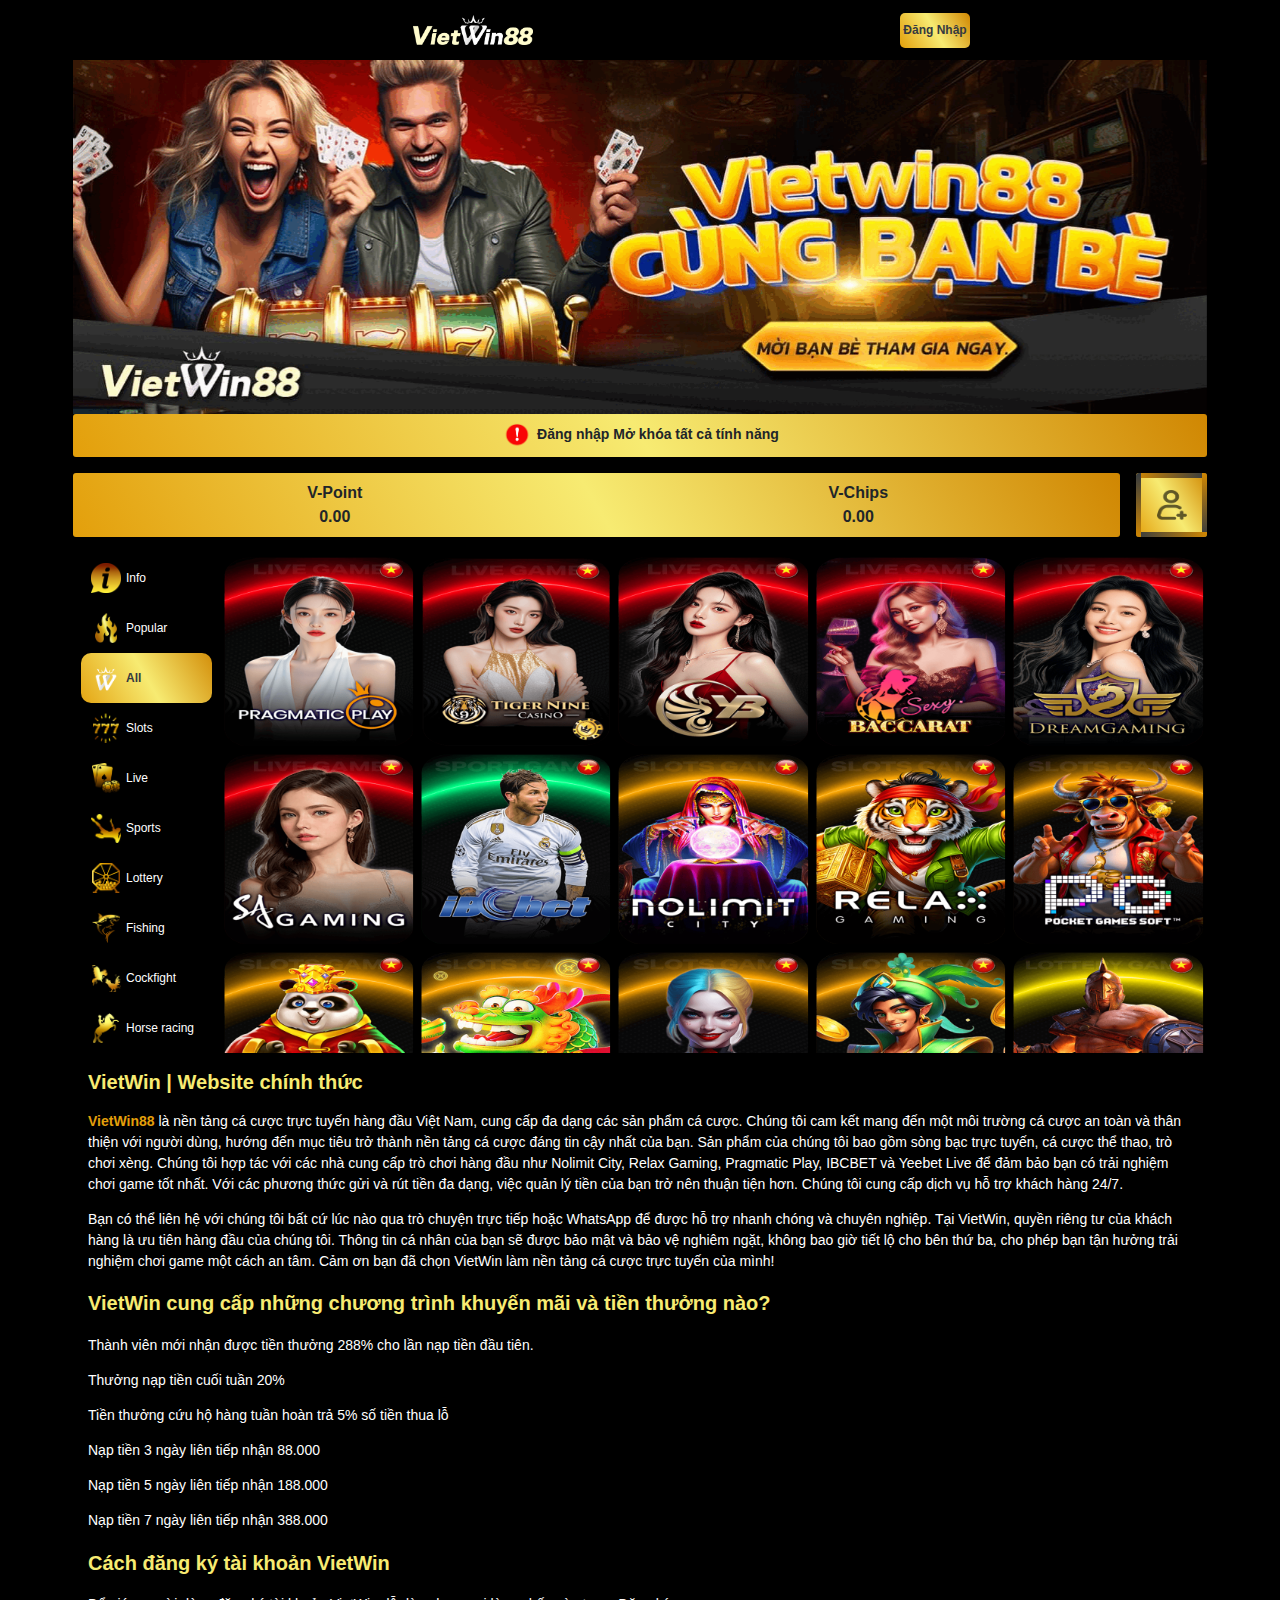
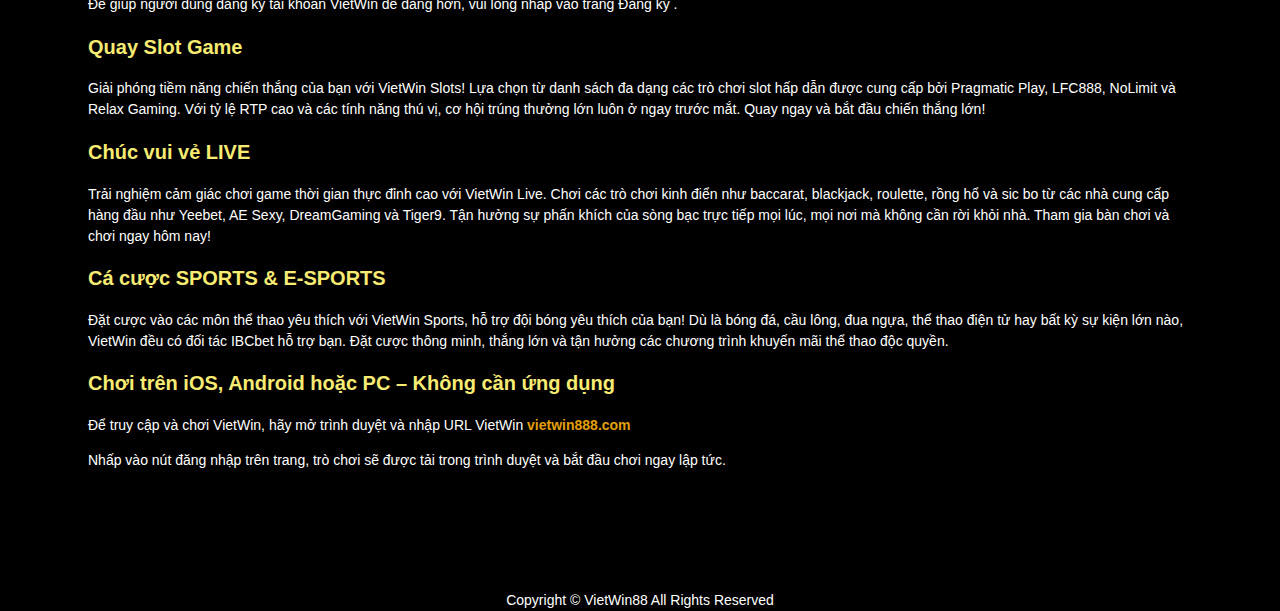
<file: index.html>
<!DOCTYPE html>
<html lang="vi">
   <head>
      <meta charset="utf-8">
      <meta name="viewport" content="width=device-width, initial-scale=1">
      <meta name="author" content="VietWin88">
      <meta name="title" content="VietWin88 | Trang cá cược trực tuyến uy tín | Thể thao & Casino">
      <title>VietWin88 | Trang cá cược trực tuyến uy tín | Thể thao & Casino</title>
      <meta name="description" content="VietWin88 cung cấp trải nghiệm cá cược thể thao, casino trực tuyến và slot game hấp dẫn. Giao diện mượt mà, bảo mật an toàn, khuyến mãi lớn mỗi ngày.">
      <meta name="keywords" content="vietwin88, vietwin, vietwin88 official, vietwin88 login, vietwin88 register, vietwin88 signup, vietwin88 vietnam, vietwin88 chính thức, đăng nhập vietwin88, đăng ký vietwin88">
      <meta name="robots" content="index, follow">
      <link rel="apple-touch-icon" sizes="180x180" href="./apple-touch-icon.png">
      <link rel="icon" type="image/png" sizes="32x32" href="./favicon-32x32.png">
      <link rel="icon" type="image/png" sizes="16x16" href="./favicon-16x16.png">
      <link rel="icon" type="image/x-icon" href="./favicon.ico">
      <link rel="manifest" href="./site.webmanifest">
      <link href="./main.min.css" rel="stylesheet">
      <meta name="google-site-verification" content="GvyrapAigZl_G4heGGObHgp10-gSgksdwH3L1ckEVG8" />
      <script type="application/ld+json">
         {
           "@context": "https://schema.org",
           "@type": "WebSite",
           "name": "VietWin88",
           "description": "VietWin88 cung cấp trải nghiệm cá cược thể thao, casino trực tuyến và slot game hấp dẫn. Giao diện mượt mà, bảo mật an toàn, khuyến mãi lớn mỗi ngày.",
           "alternateName": "VietWin88",
           "url": "https://vietwin888.com/"
         }          
      </script>
   </head>
   <body>
      <div data-v-7a945193409="" id="app">
         <div data-v-7a945193409="" id="a6685618956" class="a695261691 a69531983">
            <div data-v-7a2359685="">
               <div data-v-7a36941561="" data-v-7a2359685="" class="bg">
               </div>
               <div data-v-7a2359685="" class="container p-0 overflow-x-hidden">
                  <div data-v-7a7156162="" data-v-7a2359685="" class="navbar-height lobby">
                     <div data-v-7a7156162="" class="navbar-container fixed-top w-100 navbar-height">
                        <div data-v-7a7156162="" class="container h-100">
                           <div data-v-7a7156162="" class="row align-items-center h-100 no-gutters">
                              <div data-v-7a7156162="" class="col text-center">
                                 <a href="https://vietwin888.com/"><img src="./vietwin88.png" class="logo-img" alt="VietWin88" width="120" height="50"></a>
                              </div>
                              <div data-v-7a7156162="" class="col">
                                 <div data-v-7a7156162="" class="d-flex flex-row justify-content-end align-items-center">
                                    <div data-v-7a7156162="">
                                       <div class="top-bar">
                                          <a href="./login" target="_blank" class="login-button" style="font-weight: bold;">Đăng Nhập</a>
                                       </div>
                                    </div>
                                 </div>
                              </div>
                           </div>
                        </div>
                     </div>
                  </div>
                  <div data-v-7a956141731="" data-v-7a2359685="" id="carouselExampleIndicators" data-ride="carousel" class="carousel slide banner-carousel pointer-event">
                     <div data-v-7a956141731="" class="carousel-inner">
                        <div data-v-7a956141731="" class="carousel-item active">
                           <picture>
                              <source srcset="./175294706474.gif" media="(max-width: 468px)">
                              <source srcset="./175294706474.gif">
                              <a href="./login" target="_blank"><img src="./175294706474.gif" class="w-100 cursor-pointer" alt="Display" width="1280" height="400"></a>
                           </picture>
                        </div>
                     </div>
                  </div>
                  <div data-v-7a1517396="" data-v-7a2359685="">
                     <div data-v-7a1517396="" class="balance-card text-center">
                        <div data-v-7a1517396=""><img src="./alert.png" width="32" height="32" alt="alert"> <span class="alert">Đăng nhập Mở khóa tất cả tính năng</span></div>
                     </div>
                  </div>
                  <div data-v-7a1517396="" data-v-7a2359685="" class="d-flex px-4 my-3">
                     <div data-v-7a1517396="" class="balance-card text-center">
                        <div data-v-7a1517396="" class="d-flex">
                           <div data-v-7a1517396="" class="balance">
                              <div data-v-7a1517396="" class="balance-name">
                                 V-Point
                              </div>
                              <div data-v-7a1517396="" class="balance-value">
                                 0.00
                              </div>
                           </div>
                           <div data-v-7a1517396="" class="balance ml-3">
                              <div data-v-7a1517396="" class="balance-name">
                                 V-Chips
                              </div>
                              <div data-v-7a1517396="" class="balance-value">
                                 0.00
                              </div>
                           </div>
                        </div>
                     </div>
                     <div data-v-7a1517396="" class="wallet-card ml-3">
                        <span> </span>
                        <span> </span>
                        <span> </span>
                        <span> </span>
                        <div data-v-7a1517396="" class="wallet-btn">
                           <a href="./login" target="_blank" class="text-signup">
                           <img data-v-7a1517396="" src="./invite.png" alt="signup">
                           </a>
                        </div>
                     </div>
                  </div>
                  <div data-v-7a05651889="" data-v-7a2359685="" class="wrap">
                     <div data-v-7a039684165="" data-v-7a05651889="" class="filter-container type-filter">
                        <div data-v-7a039684165="" class="filter-item">
                           <div data-v-7a039684165="" class="bg"></div>
                           <div data-v-7a039684165="" class="d-flex align-items-center">
                              <img data-v-7a039684165="" src="./info.png" class="type-icon" alt="info">
                              <div data-v-7a039684165="" class="filter-text">Info
                              </div>
                           </div>
                        </div>
                        <div data-v-7a039684165="" class="filter-item">
                           <div data-v-7a039684165="" class="bg"></div>
                           <div data-v-7a039684165="" class="d-flex align-items-center">
                              <img data-v-7a039684165="" src="./hot.png" class="type-icon" alt="Popular game">
                              <div data-v-7a039684165="" class="filter-text">Popular
                              </div>
                           </div>
                        </div>
                        <div data-v-7a039684165="" class="filter-item active">
                           <div data-v-7a039684165="" class="d-flex align-items-center">
                              <img data-v-7a039684165="" src="./all.png" class="type-icon" alt="Vietwin88">
                              <div data-v-7a039684165="" class="filter-text">All
                              </div>
                           </div>
                        </div>
                        <div data-v-7a039684165="" class="filter-item">
                           <div data-v-7a039684165="" class="bg">
                           </div>
                           <div data-v-7a039684165="" class="d-flex align-items-center">
                              <img data-v-7a039684165="" src="./slot.png" class="type-icon" alt="slot game">
                              <div data-v-7a039684165="" class="filter-text">Slots
                              </div>
                           </div>
                        </div>
                        <div data-v-7a039684165="" class="filter-item">
                           <div data-v-7a039684165="" class="bg">
                           </div>
                           <div data-v-7a039684165="" class="d-flex align-items-center">
                              <img data-v-7a039684165="" src="./live.png" class="type-icon" alt="Live game">
                              <div data-v-7a039684165="" class="filter-text">Live
                              </div>
                           </div>
                        </div>
                        <div data-v-7a039684165="" class="filter-item">
                           <div data-v-7a039684165="" class="bg">
                           </div>
                           <div data-v-7a039684165="" class="d-flex align-items-center">
                              <img data-v-7a039684165="" src="./sports.png" class="type-icon" alt="Sports">
                              <div data-v-7a039684165="" class="filter-text">Sports
                              </div>
                           </div>
                        </div>
                        <div data-v-7a039684165="" class="filter-item">
                           <div data-v-7a039684165="" class="bg">
                           </div>
                           <div data-v-7a039684165="" class="d-flex align-items-center">
                              <img data-v-7a039684165="" src="./lottery.png" class="type-icon" alt="Lottery">
                              <div data-v-7a039684165="" class="filter-text">Lottery
                              </div>
                           </div>
                        </div>
                        <div data-v-7a039684165="" class="filter-item">
                           <div data-v-7a039684165="" class="bg">
                           </div>
                           <div data-v-7a039684165="" class="d-flex align-items-center">
                              <img data-v-7a039684165="" src="./fishing.png" class="type-icon" alt="Fishing Game">
                              <div data-v-7a039684165="" class="filter-text">Fishing
                              </div>
                           </div>
                        </div>
                        <div data-v-7a039684165="" class="filter-item">
                           <div data-v-7a039684165="" class="bg">
                           </div>
                           <div data-v-7a039684165="" class="d-flex align-items-center">
                              <img data-v-7a039684165="" src="./cockfight.png" class="type-icon" alt="Cockfight">
                              <div data-v-7a039684165="" class="filter-text">Cockfight
                              </div>
                           </div>
                        </div>
                        <div data-v-7a039684165="" class="filter-item">
                           <div data-v-7a039684165="" class="bg">
                           </div>
                           <div data-v-7a039684165="" class="d-flex align-items-center">
                              <img data-v-7a039684165="" src="./horseracing.png" class="type-icon" alt="Horse Racing">
                              <div data-v-7a039684165="" class="filter-text">Horse racing
                              </div>
                           </div>
                        </div>
                     </div>
                     <div data-v-7a05651889="" class="row no-gutters vendor-list row-cols-3 row-cols-md-5">
                        <div data-v-7a05651889="" class="col p-1">
                           <div data-v-7e6b6157="" data-v-7a05651889="">
                              <div data-v-7e6b6157="" class="vendor-container">
                                 <div data-v-7e6b6157="" class="vendor-item mx-auto cursor-pointer">
                                    <picture>
                                       <source srcset="./pragmaticplay-logo.png" media="(max-width: 468px)">
                                       <img data-v-7e6b6157="" src="./pragmaticplay-logo.png" width="200" height="200" class="vendor-icon" alt="Pragmatic Play Logo">
                                    </picture>
                                 </div>
                              </div>
                           </div>
                        </div>
                        <div data-v-7a05651889="" class="col p-1">
                           <div data-v-7e6b6157="" data-v-7a05651889="">
                              <div data-v-7e6b6157="" class="vendor-container">
                                 <div data-v-7e6b6157="" class="vendor-item mx-auto cursor-pointer">
                                    <picture>
                                       <source srcset="./tiger9-logo.png" media="(max-width: 468px)">
                                       <img data-v-7e6b6157="" src="./tiger9-logo.png" width="200" height="200" class="vendor-icon" alt="Tiger 9 Logo">
                                    </picture>
                                 </div>
                              </div>
                           </div>
                        </div>
                        <div data-v-7a05651889="" class="col p-1">
                           <div data-v-7e6b6157="" data-v-7a05651889="">
                              <div data-v-7e6b6157="" class="vendor-container">
                                 <div data-v-7e6b6157="" class="vendor-item mx-auto cursor-pointer">
                                    <picture>
                                       <source srcset="./yb-logo.png" media="(max-width: 468px)">
                                       <img data-v-7e6b6157="" src="./yb-logo.png" width="200" height="200" class="vendor-icon" alt="YB Live Logo">
                                    </picture>
                                 </div>
                              </div>
                           </div>
                        </div>
                        <div data-v-7a05651889="" class="col p-1">
                           <div data-v-7e6b6157="" data-v-7a05651889="">
                              <div data-v-7e6b6157="" class="vendor-container">
                                 <div data-v-7e6b6157="" class="vendor-item mx-auto cursor-pointer">
                                    <picture>
                                       <source srcset="./aesexy-logo.png" media="(max-width: 468px)">
                                       <img data-v-7e6b6157="" src="./aesexy-logo.png" width="200" height="200" class="vendor-icon" alt="AE Sexy Logo">
                                    </picture>
                                 </div>
                              </div>
                           </div>
                        </div>
                        <div data-v-7a05651889="" class="col p-1">
                           <div data-v-7e6b6157="" data-v-7a05651889="">
                              <div data-v-7e6b6157="" class="vendor-container">
                                 <div data-v-7e6b6157="" class="vendor-item mx-auto cursor-pointer">
                                    <picture>
                                       <source srcset="./dreamgaming-logo.png" media="(max-width: 468px)">
                                       <img data-v-7e6b6157="" src="./dreamgaming-logo.png" width="200" height="200" class="vendor-icon" alt="Dreamgaming Logo">
                                    </picture>
                                 </div>
                              </div>
                           </div>
                        </div>
                        <div data-v-7a05651889="" class="col p-1">
                           <div data-v-7e6b6157="" data-v-7a05651889="">
                              <div data-v-7e6b6157="" class="vendor-container">
                                 <div data-v-7e6b6157="" class="vendor-item mx-auto cursor-pointer">
                                    <picture>
                                       <source srcset="./sa-logo.png" media="(max-width: 468px)">
                                       <img data-v-7e6b6157="" src="./sa-logo.png" width="200" height="200" class="vendor-icon" alt="SA Live Logo">
                                    </picture>
                                 </div>
                              </div>
                           </div>
                        </div>
                        <div data-v-7a05651889="" class="col p-1">
                           <div data-v-7e6b6157="" data-v-7a05651889="">
                              <div data-v-7e6b6157="" class="vendor-container">
                                 <div data-v-7e6b6157="" class="vendor-item mx-auto cursor-pointer">
                                    <picture>
                                       <source srcset="./ibcbet-logo.png" media="(max-width: 468px)">
                                       <img data-v-7e6b6157="" src="./ibcbet-logo.png" width="200" height="200" class="vendor-icon" alt="IBC Bet Logo">
                                    </picture>
                                 </div>
                              </div>
                           </div>
                        </div>
                        <div data-v-7a05651889="" class="col p-1">
                           <div data-v-7e6b6157="" data-v-7a05651889="">
                              <div data-v-7e6b6157="" class="vendor-container">
                                 <div data-v-7e6b6157="" class="vendor-item mx-auto cursor-pointer">
                                    <picture>
                                       <source srcset="./nolimit-logo.png" media="(max-width: 468px)">
                                       <img data-v-7e6b6157="" src="./nolimit-logo.png" width="200" height="200" class="vendor-icon" alt="Nolimit City Logo">
                                    </picture>
                                 </div>
                              </div>
                           </div>
                        </div>
                        <div data-v-7a05651889="" class="col p-1">
                           <div data-v-7e6b6157="" data-v-7a05651889="">
                              <div data-v-7e6b6157="" class="vendor-container">
                                 <div data-v-7e6b6157="" class="vendor-item mx-auto cursor-pointer">
                                    <picture>
                                       <source srcset="./relax-logo.png" media="(max-width: 468px)">
                                       <img data-v-7e6b6157="" src="./relax-logo.png" width="200" height="200" class="vendor-icon" alt="Relax Gaming Logo">
                                    </picture>
                                 </div>
                              </div>
                           </div>
                        </div>
                        <div data-v-7a05651889="" class="col p-1">
                           <div data-v-7e6b6157="" data-v-7a05651889="">
                              <div data-v-7e6b6157="" class="vendor-container">
                                 <div data-v-7e6b6157="" class="vendor-item mx-auto cursor-pointer">
                                    <picture>
                                       <source srcset="./pg-logo.png" media="(max-width: 468px)">
                                       <img data-v-7e6b6157="" src="./pg-logo.png" width="200" height="200" class="vendor-icon" alt="PG Soft Logo">
                                    </picture>
                                 </div>
                              </div>
                           </div>
                        </div>
                        <div data-v-7a05651889="" class="col p-1">
                           <div data-v-7e6b6157="" data-v-7a05651889="">
                              <div data-v-7e6b6157="" class="vendor-container">
                                 <div data-v-7e6b6157="" class="vendor-item mx-auto cursor-pointer">
                                    <picture>
                                       <source srcset="./spadegaming-logo.png" media="(max-width: 468px)">
                                       <img data-v-7e6b6157="" src="./spadegaming-logo.png" width="200" height="200" class="vendor-icon" alt="Spadegaming Logo">
                                    </picture>
                                 </div>
                              </div>
                           </div>
                        </div>
                        <div data-v-7a05651889="" class="col p-1">
                           <div data-v-7e6b6157="" data-v-7a05651889="">
                              <div data-v-7e6b6157="" class="vendor-container">
                                 <div data-v-7e6b6157="" class="vendor-item mx-auto cursor-pointer">
                                    <picture>
                                       <source srcset="./bgaming-logo.png" media="(max-width: 468px)">
                                       <img data-v-7e6b6157="" src="./bgaming-logo.png" width="200" height="200" class="vendor-icon" alt="BGaming Logo">
                                    </picture>
                                 </div>
                              </div>
                           </div>
                        </div>
                        <div data-v-7a05651889="" class="col p-1">
                           <div data-v-7e6b6157="" data-v-7a05651889="">
                              <div data-v-7e6b6157="" class="vendor-container">
                                 <div data-v-7e6b6157="" class="vendor-item mx-auto cursor-pointer">
                                    <picture>
                                       <source srcset="./lfc888-logo.png" media="(max-width: 468px)">
                                       <img data-v-7e6b6157="" src="./lfc888-logo.png" width="200" height="200" class="vendor-icon" alt="LFC888 Logo">
                                    </picture>
                                 </div>
                              </div>
                           </div>
                        </div>
                        <div data-v-7a05651889="" class="col p-1">
                           <div data-v-7e6b6157="" data-v-7a05651889="">
                              <div data-v-7e6b6157="" class="vendor-container">
                                 <div data-v-7e6b6157="" class="vendor-item mx-auto cursor-pointer">
                                    <picture>
                                       <source srcset="./jdb-logo.png" media="(max-width: 468px)">
                                       <img data-v-7e6b6157="" src="./jdb-logo.png" width="200" height="200" class="vendor-icon" alt="JDB Logo">
                                    </picture>
                                 </div>
                              </div>
                           </div>
                        </div>
                        <div data-v-7a05651889="" class="col p-1">
                           <div data-v-7e6b6157="" data-v-7a05651889="">
                              <div data-v-7e6b6157="" class="vendor-container">
                                 <div data-v-7e6b6157="" class="vendor-item mx-auto cursor-pointer">
                                    <picture>
                                       <source srcset="./tfgaming-logo.png" media="(max-width: 468px)">
                                       <img data-v-7e6b6157="" src="./tfgaming-logo.png" width="200" height="200" class="vendor-icon" alt="TF Gaming Logo">
                                    </picture>
                                 </div>
                              </div>
                           </div>
                        </div>
                        <div data-v-7a05651889="" class="col p-1">
                           <div data-v-7e6b6157="" data-v-7a05651889="">
                              <div data-v-7e6b6157="" class="vendor-container">
                                 <div data-v-7e6b6157="" class="vendor-item mx-auto cursor-pointer">
                                    <picture>
                                       <source srcset="./jili-logo.png" media="(max-width: 468px)">
                                       <img data-v-7e6b6157="" src="./jili-logo.png" width="200" height="200" class="vendor-icon" alt="Jili Logo">
                                    </picture>
                                 </div>
                              </div>
                           </div>
                        </div>
                        <div data-v-7a05651889="" class="col p-1">
                           <div data-v-7e6b6157="" data-v-7a05651889="">
                              <div data-v-7e6b6157="" class="vendor-container">
                                 <div data-v-7e6b6157="" class="vendor-item mx-auto cursor-pointer">
                                    <picture>
                                       <source srcset="./pegasus-logo.png" media="(max-width: 468px)">
                                       <img data-v-7e6b6157="" src="./pegasus-logo.png" width="200" height="200" class="vendor-icon" alt="Pegasus Logo">
                                    </picture>
                                 </div>
                              </div>
                           </div>
                        </div>
                        <div data-v-7a05651889="" class="col p-1">
                           <div data-v-7e6b6157="" data-v-7a05651889="">
                              <div data-v-7e6b6157="" class="vendor-container">
                                 <div data-v-7e6b6157="" class="vendor-item mx-auto cursor-pointer">
                                    <picture>
                                       <source srcset="./cq9-logo.png" media="(max-width: 468px)">
                                       <img data-v-7e6b6157="" src="./cq9-logo.png" width="200" height="200" class="vendor-icon" alt="CQ9 Logo">
                                    </picture>
                                 </div>
                              </div>
                           </div>
                        </div>
                        <div data-v-7a05651889="" class="col p-1">
                           <div data-v-7e6b6157="" data-v-7a05651889="">
                              <div data-v-7e6b6157="" class="vendor-container">
                                 <div data-v-7e6b6157="" class="vendor-item mx-auto cursor-pointer">
                                    <picture>
                                       <source srcset="./habanero-logo.png" media="(max-width: 468px)">
                                       <img data-v-7e6b6157="" src="./habanero-logo.png" width="200" height="200" class="vendor-icon" alt="Habanero Logo">
                                    </picture>
                                 </div>
                              </div>
                           </div>
                        </div>
                        <div data-v-7a05651889="" class="col p-1">
                           <div data-v-7e6b6157="" data-v-7a05651889="">
                              <div data-v-7e6b6157="" class="vendor-container">
                                 <div data-v-7e6b6157="" class="vendor-item mx-auto cursor-pointer">
                                    <picture>
                                       <source srcset="./fachai-logo.png" media="(max-width: 468px)">
                                       <img data-v-7e6b6157="" src="./fachai-logo.png" width="200" height="200" class="vendor-icon" alt="Fa Chai Logo">
                                    </picture>
                                 </div>
                              </div>
                           </div>
                        </div>
                        <div data-v-7a05651889="" class="col p-1">
                           <div data-v-7e6b6157="" data-v-7a05651889="">
                              <div data-v-7e6b6157="" class="vendor-container">
                                 <div data-v-7e6b6157="" class="vendor-item mx-auto cursor-pointer">
                                    <picture>
                                       <source srcset="./creativegaming-logo.png" media="(max-width: 468px)">
                                       <img data-v-7e6b6157="" src="./creativegaming-logo.png" width="200" height="200" class="vendor-icon" alt="Creative Gaming Logo">
                                    </picture>
                                 </div>
                              </div>
                           </div>
                        </div>
                        <div data-v-7a05651889="" class="col p-1">
                           <div data-v-7e6b6157="" data-v-7a05651889="">
                              <div data-v-7e6b6157="" class="vendor-container">
                                 <div data-v-7e6b6157="" class="vendor-item mx-auto cursor-pointer">
                                    <picture>
                                       <source srcset="./nextspin-logo.png" media="(max-width: 468px)">
                                       <img data-v-7e6b6157="" src="./nextspin-logo.png" width="200" height="200" class="vendor-icon" alt="Next Spin Logo">
                                    </picture>
                                 </div>
                              </div>
                           </div>
                        </div>
                        <div data-v-7a05651889="" class="col p-1">
                           <div data-v-7e6b6157="" data-v-7a05651889="">
                              <div data-v-7e6b6157="" class="vendor-container">
                                 <div data-v-7e6b6157="" class="vendor-item mx-auto cursor-pointer">
                                    <picture>
                                       <source srcset="./netent-logo.png" media="(max-width: 468px)">
                                       <img data-v-7e6b6157="" src="./netent-logo.png" width="200" height="200" class="vendor-icon" alt="Net Ent Logo">
                                    </picture>
                                 </div>
                              </div>
                           </div>
                        </div>
                        <div data-v-7a05651889="" class="col p-1">
                           <div data-v-7e6b6157="" data-v-7a05651889="">
                              <div data-v-7e6b6157="" class="vendor-container">
                                 <div data-v-7e6b6157="" class="vendor-item mx-auto cursor-pointer">
                                    <picture>
                                       <source srcset="./redtiger-logo.png" media="(max-width: 468px)">
                                       <img data-v-7e6b6157="" src="./redtiger-logo.png" width="200" height="200" class="vendor-icon" alt="Red Tiger Logo">
                                    </picture>
                                 </div>
                              </div>
                           </div>
                        </div>
                        <div data-v-7a05651889="" class="col p-1">
                           <div data-v-7e6b6157="" data-v-7a05651889="">
                              <div data-v-7e6b6157="" class="vendor-container">
                                 <div data-v-7e6b6157="" class="vendor-item mx-auto cursor-pointer">
                                    <picture>
                                       <source srcset="./spribe-logo.png" media="(max-width: 468px)">
                                       <img data-v-7e6b6157="" src="./spribe-logo.png" width="200" height="200" class="vendor-icon" alt="Spribe Logo">
                                    </picture>
                                 </div>
                              </div>
                           </div>
                        </div>
                        <div data-v-7a05651889="" class="col p-1">
                           <div data-v-7e6b6157="" data-v-7a05651889="">
                              <div data-v-7e6b6157="" class="vendor-container">
                                 <div data-v-7e6b6157="" class="vendor-item mx-auto cursor-pointer">
                                    <picture>
                                       <source srcset="./dragoonsoft-logo.png" media="(max-width: 468px)">
                                       <img data-v-7e6b6157="" src="./dragoonsoft-logo.png" width="200" height="200" class="vendor-icon" alt="Dragoon Soft Logo">
                                    </picture>
                                 </div>
                              </div>
                           </div>
                        </div>
                        <div data-v-7a05651889="" class="col p-1">
                           <div data-v-7e6b6157="" data-v-7a05651889="">
                              <div data-v-7e6b6157="" class="vendor-container">
                                 <div data-v-7e6b6157="" class="vendor-item mx-auto cursor-pointer">
                                    <picture>
                                       <source srcset="./bigtimegaming-logo.png" media="(max-width: 468px)">
                                       <img data-v-7e6b6157="" src="./bigtimegaming-logo.png" width="200" height="200" class="vendor-icon" alt="Big Time Gaming Logo">
                                    </picture>
                                 </div>
                              </div>
                           </div>
                        </div>
                        <div data-v-7a05651889="" class="col p-1">
                           <div data-v-7e6b6157="" data-v-7a05651889="">
                              <div data-v-7e6b6157="" class="vendor-container">
                                 <div data-v-7e6b6157="" class="vendor-item mx-auto cursor-pointer">
                                    <picture>
                                       <source srcset="./endorphina-logo.png" media="(max-width: 468px)">
                                       <img data-v-7e6b6157="" src="./endorphina-logo.png" width="200" height="200" class="vendor-icon" alt="Endorphina Logo">
                                    </picture>
                                 </div>
                              </div>
                           </div>
                        </div>
                        <div data-v-7a05651889="" class="col p-1">
                           <div data-v-7e6b6157="" data-v-7a05651889="">
                              <div data-v-7e6b6157="" class="vendor-container">
                                 <div data-v-7e6b6157="" class="vendor-item mx-auto cursor-pointer">
                                    <picture>
                                       <source srcset="./yggdrasil-logo.png" media="(max-width: 468px)">
                                       <img data-v-7e6b6157="" src="./yggdrasil-logo.png" width="200" height="200" class="vendor-icon" alt="Yggdrasil Logo">
                                    </picture>
                                 </div>
                              </div>
                           </div>
                        </div>
                        <div data-v-7a05651889="" class="col p-1">
                           <div data-v-7e6b6157="" data-v-7a05651889="">
                              <div data-v-7e6b6157="" class="vendor-container">
                                 <div data-v-7e6b6157="" class="vendor-item mx-auto cursor-pointer">
                                    <picture>
                                       <source srcset="./vpower-logo.png" media="(max-width: 468px)">
                                       <img data-v-7e6b6157="" src="./vpower-logo.png" width="200" height="200" class="vendor-icon" alt="VPower Logo">
                                    </picture>
                                 </div>
                              </div>
                           </div>
                        </div>
                     </div>
                  </div>
                  <div data-v-7a2359685="">
                  </div>
                  <div class="container" data-v-7a96513261="">
                     <h1>VietWin | Website chính thức</h1>
                     <p><a href="https://vietwin888.com/"><b>VietWin88</b></a> là nền tảng cá cược trực tuyến hàng đầu Việt Nam, cung cấp đa dạng các sản phẩm cá cược. Chúng tôi cam kết mang đến một môi trường cá cược an toàn và thân thiện với người dùng, hướng đến mục tiêu trở thành nền tảng cá cược đáng tin cậy nhất của bạn. Sản phẩm của chúng tôi bao gồm sòng bạc trực tuyến, cá cược thể thao, trò chơi xèng. Chúng tôi hợp tác với các nhà cung cấp trò chơi hàng đầu như Nolimit City, Relax Gaming, Pragmatic Play, IBCBET và Yeebet Live để đảm bảo bạn có trải nghiệm chơi game tốt nhất. Với các phương thức gửi và rút tiền đa dạng, việc quản lý tiền của bạn trở nên thuận tiện hơn. Chúng tôi cung cấp dịch vụ hỗ trợ khách hàng 24/7. </p>
                     <p>Bạn có thể liên hệ với chúng tôi bất cứ lúc nào qua trò chuyện trực tiếp hoặc WhatsApp để được hỗ trợ nhanh chóng và chuyên nghiệp. Tại VietWin, quyền riêng tư của khách hàng là ưu tiên hàng đầu của chúng tôi. Thông tin cá nhân của bạn sẽ được bảo mật và bảo vệ nghiêm ngặt, không bao giờ tiết lộ cho bên thứ ba, cho phép bạn tận hưởng trải nghiệm chơi game một cách an tâm. Cảm ơn bạn đã chọn VietWin làm nền tảng cá cược trực tuyến của mình!</p>
                     <h2>VietWin cung cấp những chương trình khuyến mãi và tiền thưởng nào?</h2>
                     <p>Thành viên mới nhận được tiền thưởng 288% cho lần nạp tiền đầu tiên.</p>
                     <p>Thưởng nạp tiền cuối tuần 20%</p>
                     <p>Tiền thưởng cứu hộ hàng tuần hoàn trả 5% số tiền thua lỗ</p>
                     <p>Nạp tiền 3 ngày liên tiếp nhận 88.000</p>
                     <p>Nạp tiền 5 ngày liên tiếp nhận 188.000</p>
                     <p>Nạp tiền 7 ngày liên tiếp nhận 388.000</p>
                     <h2>Cách đăng ký tài khoản VietWin</h2>
                     <p>Để giúp người dùng đăng ký tài khoản VietWin dễ dàng hơn, vui lòng nhấp vào trang Đăng ký . </p>
                     <h2>Quay Slot Game</h2>
                     <p>Giải phóng tiềm năng chiến thắng của bạn với VietWin Slots! Lựa chọn từ danh sách đa dạng các trò chơi slot hấp dẫn được cung cấp bởi Pragmatic Play, LFC888, NoLimit và Relax Gaming. Với tỷ lệ RTP cao và các tính năng thú vị, cơ hội trúng thưởng lớn luôn ở ngay trước mắt. Quay ngay và bắt đầu chiến thắng lớn!</p>
                     <h2>Chúc vui vẻ LIVE</h2>
                     <p>Trải nghiệm cảm giác chơi game thời gian thực đỉnh cao với VietWin Live. Chơi các trò chơi kinh điển như baccarat, blackjack, roulette, rồng hổ và sic bo từ các nhà cung cấp hàng đầu như Yeebet, AE Sexy, DreamGaming và Tiger9. Tận hưởng sự phấn khích của sòng bạc trực tiếp mọi lúc, mọi nơi mà không cần rời khỏi nhà. Tham gia bàn chơi và chơi ngay hôm nay!</p>
                     <h2>Cá cược SPORTS &amp; E-SPORTS</h2>
                     <p>Đặt cược vào các môn thể thao yêu thích với VietWin Sports, hỗ trợ đội bóng yêu thích của bạn! Dù là bóng đá, cầu lông, đua ngựa, thể thao điện tử hay bất kỳ sự kiện lớn nào, VietWin đều có đối tác IBCbet hỗ trợ bạn. Đặt cược thông minh, thắng lớn và tận hưởng các chương trình khuyến mãi thể thao độc quyền.</p>
                     <h2>Chơi trên iOS, Android hoặc PC – Không cần ứng dụng</h2>
                     <p>Để truy cập và chơi VietWin, hãy mở trình duyệt và nhập URL VietWin <a href="https://vietwin888.com/"><b>vietwin888.com</b></a></p>
                     <p>Nhấp vào nút đăng nhập trên trang, trò chơi sẽ được tải trong trình duyệt và bắt đầu chơi ngay lập tức.</p>
                     <br><br><br>
                     <br><br>
                  </div>
               </div>
            </div>
         </div>
      </div>
      <div class="footer">
         Copyright © <a href="https://vietwin888.com/" style="color: inherit; text-decoration: none;">VietWin88</a> All Rights Reserved
      </div>
   </body>
</html>
</file>
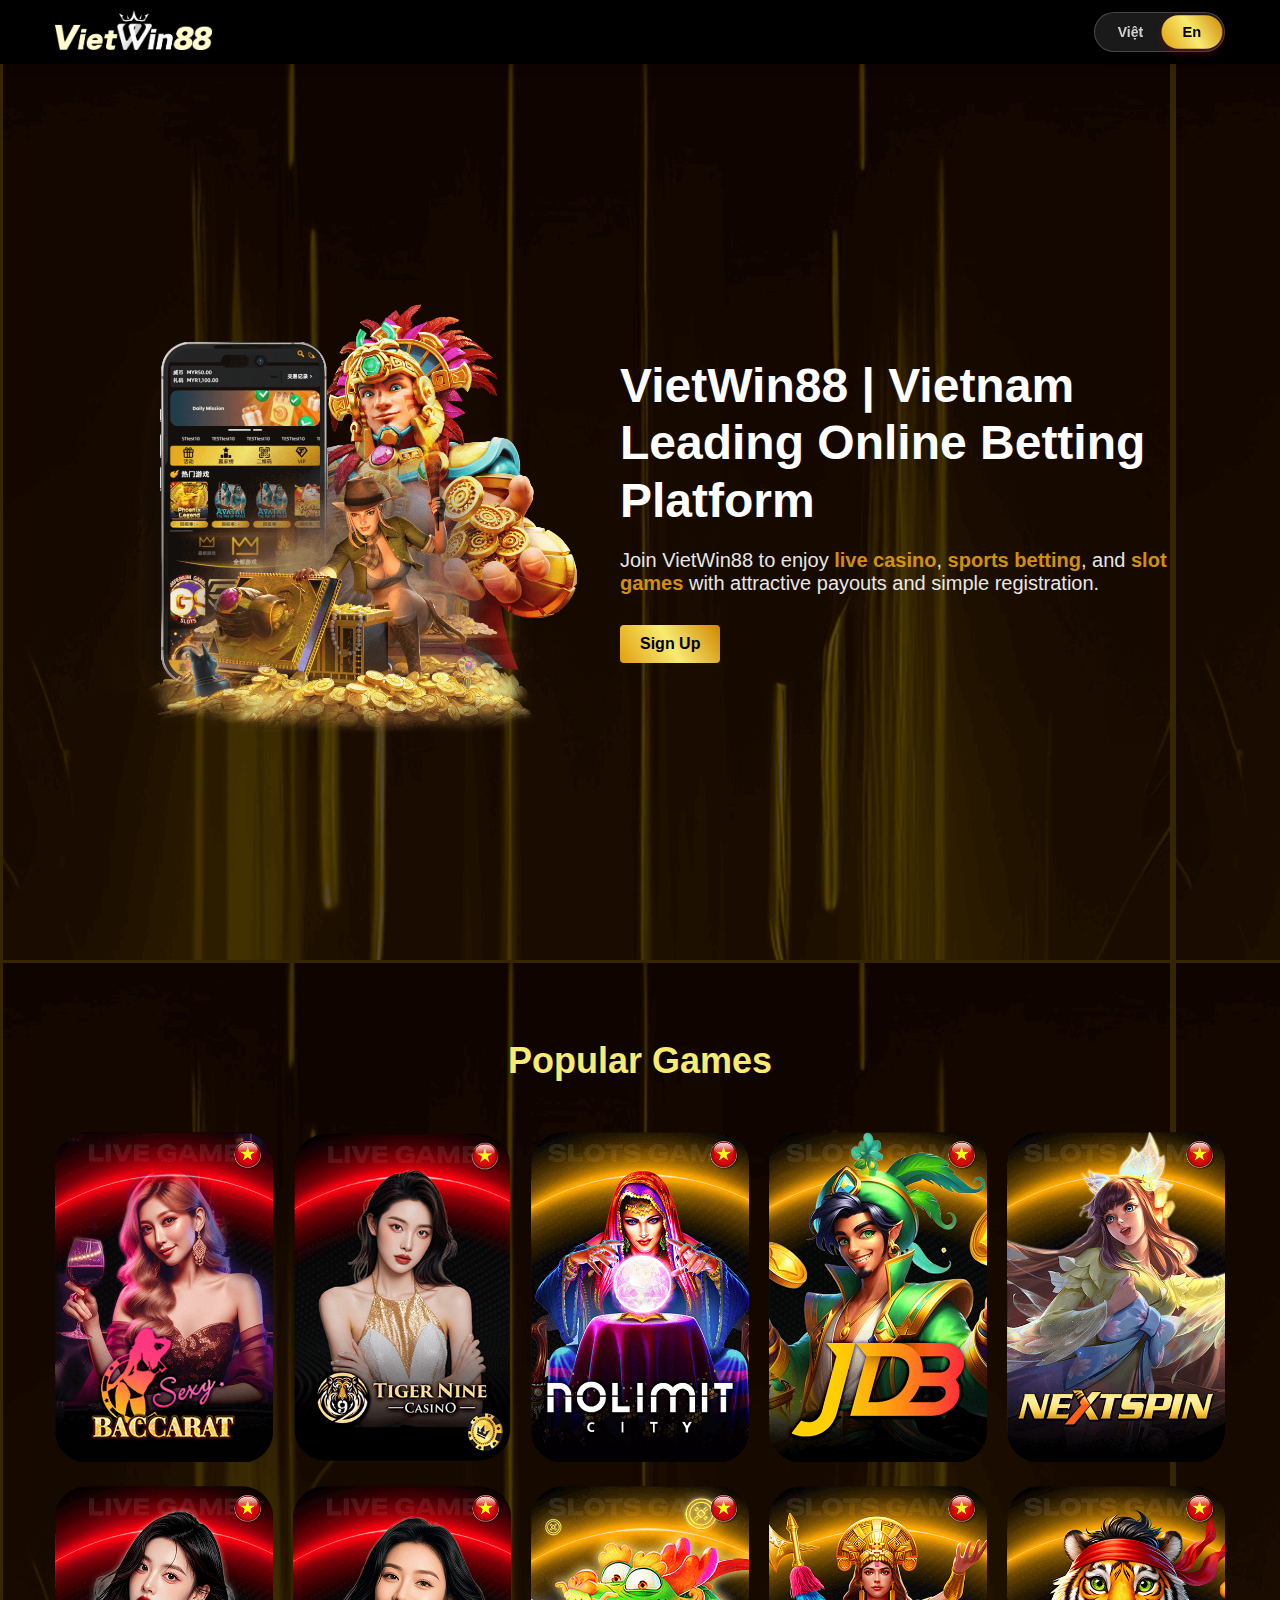
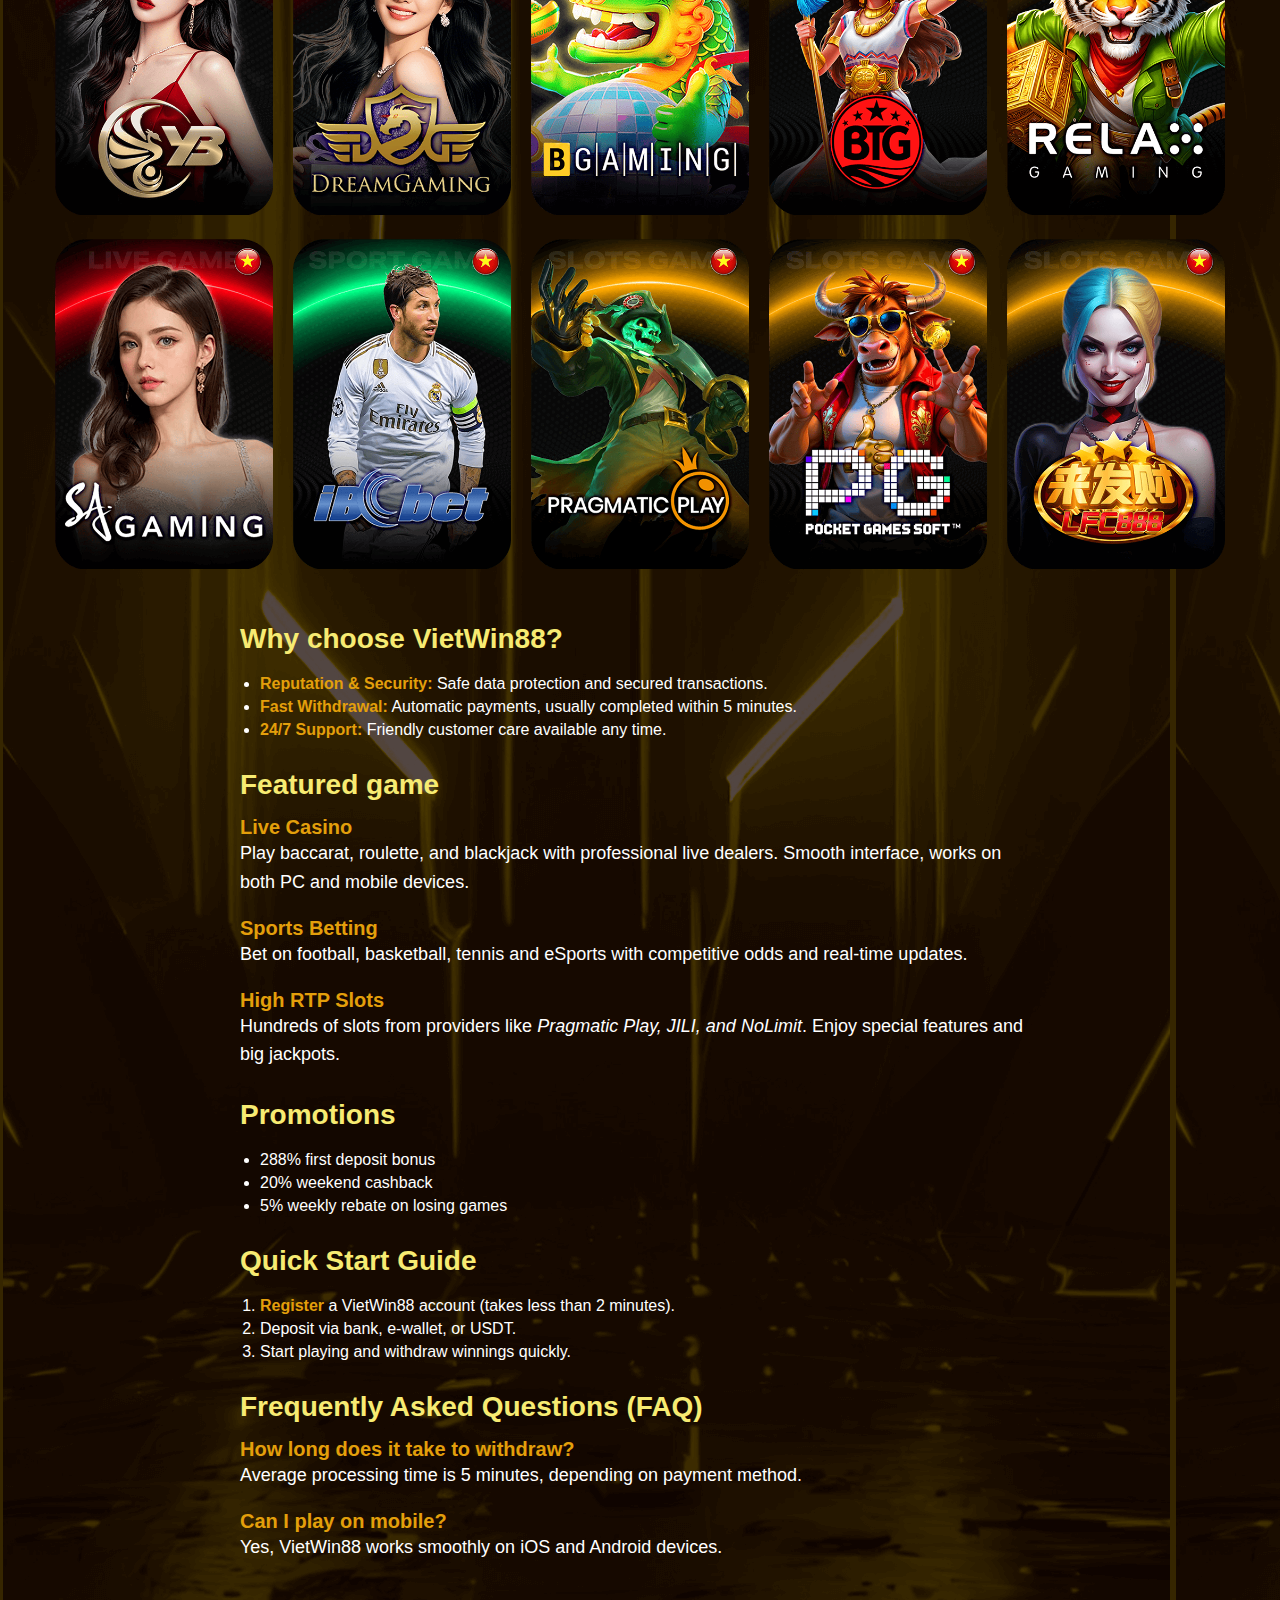
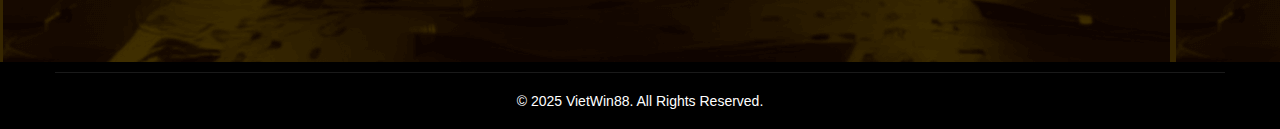
<file: en.html>
<!DOCTYPE html>
<html lang="en">
   <head>
      <meta name="language" content="en">
      <meta http-equiv="Content-Type" content="text/html; charset=utf-8">
      <meta name="viewport" content="width=device-width, initial-scale=1.0">
      <meta name="author" content="VietWin88">
      <meta name="title" content="VietWin88 | Vietnam Online Casino & Sports Betting">
      <title>VietWin88 | Vietnam Online Casino & Sports Betting</title>
      <meta name="description" content="VietWin88 is Vietnam’s leading online betting platform. Play live casino, sports betting, and slots with high payout rates.">
      <meta name="keywords" content="vietwin88, vietwin, vietwin88 official, vietwin88 login, vietwin88 register, vietwin88 signup, vietwin88 vietnam, vietwin88 chính thức, đăng nhập vietwin88, đăng ký vietwin88">
      <meta name="robots" content="index, follow">
      <link rel="apple-touch-icon" sizes="180x180" href="./apple-touch-icon.png">
      <link rel="icon" type="image/png" sizes="32x32" href="./favicon-32x32.png">
      <link rel="icon" type="image/png" sizes="16x16" href="./favicon-16x16.png">
      <link rel="icon" type="image/x-icon" href="./favicon.ico">
      <link rel="manifest" href="./site.webmanifest">
      <link rel="canonical" href="https://vietwin888.com/en">
      <meta name="google-site-verification" content="GvyrapAigZl_G4heGGObHgp10-gSgksdwH3L1ckEVG8">
      <style>
         * {
         margin: 0;
         padding: 0;
         box-sizing: border-box;
         font-family: 'Arial', sans-serif;
         }
         body {
         background-color: #f8f9fa;
         color: #333;
         }
         a {
         text-decoration: none;
         color: #e39f0b;
         }
         ul, ol {
         font-size: 16px;
         color: #fff;
         margin: 20px;
         text-align: left;
         }
         li {
         margin: 5px 0;
         }
         .container {
         width: 100%;
         max-width: 1200px;
         margin: 0 auto;
         padding: 0 15px;
         }
         .btn {
         display: inline-block;
         padding: 10px 20px;
         background: linear-gradient(60deg, #e39f0b, #f7eb72, #d08702);
         color: black;
         border-radius: 4px;
         font-weight: bold;
         transition: all 0.3s ease;
         }
         .btn:hover {
         background-color: #810102;
         transform: translateY(-2px);
         }
         .navbar {
         background-color: #000;
         color: white;
         padding: 15px 0;
         position: fixed;
         width: 100%;
         top: 0;
         z-index: 1000;
         box-shadow: 0 2px 10px rgba(0, 0, 0, 0.1);
         }
         .navbar .container {
         display: flex;
         justify-content: space-between;
         align-items: center;
         }
         .logo img {
         height: 40px; 
         width: auto;  
         transition: transform 0.3s ease; 
         }
         .logo img:hover {
         transform: scale(1.05);
         }
         .nav-right {
         display: flex;
         align-items: center;
         gap: 15px;
         }
         .language-selector {
         display: flex;
         gap: 0;
         background: rgba(255, 255, 255, 0.1);
         border-radius: 30px;
         padding: 3px;
         border: 1px solid rgba(255, 255, 255, 0.2);
         backdrop-filter: blur(5px);
         box-shadow: 0 4px 15px rgba(0, 0, 0, 0.1);
         }
         .language-selector a {
         padding: 8px 20px;
         border-radius: 30px;
         font-weight: 600;
         transition: all 0.3s cubic-bezier(0.25, 0.8, 0.25, 1);
         color: rgba(255, 255, 255, 0.8);
         position: relative;
         text-align: center;
         font-size: 14px;
         }
         .language-selector a.active {
         background: linear-gradient(60deg, #e39f0b, #f7eb72, #d08702);
         color: black;
         box-shadow: 0 4px 8px rgba(195, 0, 1, 0.3);
         transform: scale(1.05);
         }
         .language-selector a:not(.active):hover {
         background: rgba(255, 255, 255, 0.15);
         color: white;
         }
         .hero {
         height: 100vh;
         background-color: #0f0000;
         background-image: url(./bg.png);
         color: white;
         display: flex;
         align-items: center;
         margin-top: 60px;
         position: relative;
         overflow: hidden;
         }
         .hero .container {
         display: flex;
         align-items: center;
         height: 100%;
         }
         .hero-content {
         flex: 1;
         padding-right: 40px;
         z-index: 2;
         }
         .hero-image {
         flex: 1;
         display: flex;
         justify-content: flex-end;
         align-items: center;
         z-index: 2;
         }
         .hero-image img {
         max-width: 100%;
         height: auto;
         border-radius: 8px;
         }
         .hero h1 {
         font-size: 48px;
         margin-bottom: 20px;
         line-height: 1.2;
         }
         .hero p {
         font-size: 20px;
         margin-bottom: 30px;
         opacity: 0.9;
         }
         .games-section {
         padding: 80px 0;
         background-color: #0f0000;
         background-image: url(./bg.png);
         }
         .section-title {
         text-align: center;
         margin-bottom: 50px;
         }
         .section-title h2 {
         font-size: 36px;
         color: #f7eb72;
         }
         h3 {
         color: #e39f0b;
         font-size: 20px;
         text-align: left;
         }
         .games-grid {
         display: grid;
         grid-template-columns: repeat(5, 1fr);
         gap: 20px;
         margin-bottom: 50px;
         }
         .game-card {
         border-radius: 8px;
         overflow: hidden;
         box-shadow: 0 4px 8px rgba(0, 0, 0, 0);
         transition: transform 0.3s ease;
         }
         .game-card:hover {
         transform: translateY(-10px);
         }
         .game-card img {
         width: 100%;
         height: auto;
         object-fit: cover;
         }
         .game-info {
         padding: 15px;
         }
         .game-info h3 {
         margin-bottom: 10px;
         font-size: 18px;
         }
         .games-content {
         text-align: center;
         max-width: 800px;
         margin: 0 auto;
         }
         .games-content h1 {
         font-size: 32px;
         margin-bottom: 20px;
         color: #1a1a2e;
         }
         .games-content h2 {
         font-size: 28px;
         margin: 30px 0 15px;
         color: #f7eb72;
         text-align: left;
         }
         .games-content p {
         font-size: 18px;
         line-height: 1.6;
         margin-bottom: 20px;
         color: #fff;
         text-align: left;
         }
         .features {
         padding: 80px 0;
         background-color: #0f0000;
         background-image: url(./bg.png);
         }
         .features-grid {
         display: grid;
         grid-template-columns: repeat(3, 1fr);
         gap: 30px;
         }
         .feature-card {
         text-align: center;
         padding: 30px 20px;
         background: linear-gradient(60deg, #e39f0b, #f7eb72, #d08702);
         border-radius: 8px;
         box-shadow: 0 4px 8px rgba(0, 0, 0, 0.05);
         }
         .feature-icon {
         font-size: 40px;
         color: #000;
         margin-bottom: 20px;
         }
         .feature-card h3 {
         margin-bottom: 15px;
         font-size: 22px;
         }
         footer {
         background-color: #000;
         color: white;
         padding: 10px 0 20px;
         }
         .footer-content {
         display: grid;
         grid-template-columns: repeat(4, 1fr);
         gap: 30px;
         margin-bottom: 40px;
         }
         .footer-column h3 {
         font-size: 18px;
         margin-bottom: 20px;
         position: relative;
         padding-bottom: 10px;
         }
         .footer-column h3::after {
         content: '';
         position: absolute;
         left: 0;
         bottom: 0;
         width: 40px;
         height: 2px;
         background-color: #c30001;
         }
         .footer-links {
         list-style: none;
         }
         .footer-links li {
         margin-bottom: 10px;
         }
         .footer-links a {
         transition: color 0.3s ease;
         }
         .footer-links a:hover {
         color: #c30001;
         }
         .social-links {
         display: flex;
         gap: 15px;
         margin-top: 20px;
         }
         .social-links a {
         display: flex;
         align-items: center;
         justify-content: center;
         width: 40px;
         height: 40px;
         background-color: rgba(255, 255, 255, 0.1);
         border-radius: 50%;
         transition: all 0.3s ease;
         }
         .social-links a:hover {
         background-color: #c30001;
         transform: translateY(-3px);
         }
         .footer-bottom {
         text-align: center;
         padding-top: 20px;
         border-top: 1px solid rgba(255, 255, 255, 0.1);
         font-size: 14px;
         }
         @media (max-width: 992px) {
         .games-grid {
         grid-template-columns: repeat(3, 1fr);
         }
         .features-grid {
         grid-template-columns: repeat(2, 1fr);
         }
         .footer-content {
         grid-template-columns: repeat(2, 1fr);
         }
         .hero .container {
         flex-direction: column;
         justify-content: flex-start;
         text-align: center;
         padding-top: 40px;
         }
         .hero-image {
         order: -1;
         margin-bottom: 40px;
         justify-content: center;
         }
         .hero-content {
         padding-right: 0;
         }
         }
         @media (max-width: 768px) {
         .games-grid {
         grid-template-columns: repeat(2, 1fr);
         grid-template-rows: repeat(2, 1fr);
         grid-auto-flow: column;
         gap: 15px;
         }
         .features-grid {
         grid-template-columns: 1fr;
         }
         .footer-content {
         grid-template-columns: 1fr;
         }
         .hero h1 {
         font-size: 36px;
         }
         .hero p {
         font-size: 18px;
         }
         }
         @media (max-width: 576px) {
         .games-grid {
         grid-template-columns: repeat(3, 1fr);
         grid-template-rows: repeat(5, 2fr);
         grid-auto-flow: column;
         }
         .hero h1 {
         font-size: 30px;
         }
         .nav-right {
         gap: 10px;
         }
         .language-selector a {
         padding: 8px 16px;
         font-size: 14px;
         }
         .login-btn {
         padding: 8px 16px;
         font-size: 14px;
         }
         }
      </style>
   </head>
   <body>
      <nav class="navbar" style="padding: 10px 0px; box-shadow: rgba(0, 0, 0, 0.1) 0px 4px 10px;">
         <div class="container">
            <div class="logo">
               <img src="./logo.png" alt="VietWin88 Logo" style="height: 40px;">
            </div>
            <div class="nav-right">
               <div class="language-selector">
                  <a href="./" class="">Việt</a>
                  <a href="./en" class="active">En</a>
               </div>
            </div>
         </div>
      </nav>
      <section class="hero">
         <div class="container">
            <div class="hero-image" style="
               margin-bottom: 0px;
               ">
               <img src="./viet.png" alt="Showcase">
            </div>
            <div class="hero-content">
               <h1>VietWin88 | Vietnam Leading Online Betting Platform</h1>
               <p>Join VietWin88 to enjoy <strong style="color:#e39f0b;">live casino</strong>, <strong style="color:#e39f0b;">sports betting</strong>, and <strong style="color:#e39f0b;">slot games</strong> with attractive payouts and simple registration.</p>
               <a href="https://www.vietwin88.vip/Signup/UAXQUGKSZ" class="btn" target="_blank">Sign Up</a>
            </div>
         </div>
      </section>
      <section class="games-section">
         <div class="container">
            <div class="section-title">
               <h2>Popular Games</h2>
            </div>
            <div class="games-grid">
               <div class="game-card">
                  <img src="./game/AE-logo.png" alt="AE Sexy Logo">
               </div>
               <div class="game-card">
                  <img src="./game/T9-logo.png" alt="T9 Logo">
               </div>
               <div class="game-card">
                  <img src="./game/Nolimit-Logo.png" alt="Nolimit Logo">
               </div>
               <div class="game-card">
                  <img src="./game/JDB-logo.png" alt="JDB Logo">
               </div>
               <div class="game-card">
                  <img src="./game/Nextspin-logo.png" alt="Next Spin Logo">
               </div>
               <div class="game-card">
                  <img src="./game/YB-logo.png" alt="YB Logo">
               </div>
               <div class="game-card">
                  <img src="./game/DG-logo.png" alt="DG Logo">
               </div>
               <div class="game-card">
                  <img src="./game/BG-logo.png" alt="BG Logo">
               </div>
               <div class="game-card">
                  <img src="./game/BTG-logo.png" alt="BTG Logo">
               </div>
               <div class="game-card">
                  <img src="./game/Relax-logo.png" alt="Relax	 Logo">
               </div>
               <div class="game-card">
                  <img src="./game/SA-logo.png" alt="SA Logo">
               </div>
               <div class="game-card">
                  <img src="./game/IBC-logo.png" alt="IBC Logo">
               </div>
               <div class="game-card">
                  <img src="./game/PP-logo.png" alt="PP Logo">
               </div>
               <div class="game-card">
                  <img src="./game/PG-logo.png" alt="PG Logo">
               </div>
               <div class="game-card">
                  <img src="./game/LFC888-logo.png" alt="LFC888 Logo">
               </div>
            </div>
            <div class="games-content">
               <h2>Why choose VietWin88?</h2>
               <ul>
                  <li><strong style="color:#e39f0b;">Reputation & Security:</strong> Safe data protection and secured transactions.</li>
                  <li><strong style="color:#e39f0b;">Fast Withdrawal:</strong> Automatic payments, usually completed within 5 minutes.</li>
                  <li><strong style="color:#e39f0b;">24/7 Support:</strong> Friendly customer care available any time.</li>
               </ul>
               <h2>Featured game</h2>
               <article>
                  <h3>Live Casino</h3>
                  <p>Play baccarat, roulette, and blackjack with professional live dealers. Smooth interface, works on both PC and mobile devices.</p>
               </article>
               <article>
                  <h3>Sports Betting</h3>
                  <p>Bet on football, basketball, tennis and eSports with competitive odds and real-time updates.</p>
               </article>
               <article>
                  <h3>High RTP Slots</h3>
                  <p>Hundreds of slots from providers like <em>Pragmatic Play, JILI, and NoLimit</em>. Enjoy special features and big jackpots.</p>
               </article>
               <h2>Promotions</h2>
               <ul>
                  <li>288% first deposit bonus</li>
                  <li>20% weekend cashback</li>
                  <li>5% weekly rebate on losing games</li>
               </ul>
               <h2>Quick Start Guide</h2>
               <ol>
                  <li><a href="https://www.vietwin88.vip/Signup/UAXQUGKSZ" target="_blank"><strong>Register</strong></a> a VietWin88 account (takes less than 2 minutes).</li>
                  <li>Deposit via bank, e-wallet, or USDT.</li>
                  <li>Start playing and withdraw winnings quickly.</li>
               </ol>
               <section itemscope itemtype="https://schema.org/FAQPage">
                  <h2>Frequently Asked Questions (FAQ)</h2>
                  <div itemprop="mainEntity" itemscope itemtype="https://schema.org/Question">
                     <h3 itemprop="name">How long does it take to withdraw?</h3>
                     <div itemprop="acceptedAnswer" itemscope itemtype="https://schema.org/Answer">
                        <p itemprop="text">Average processing time is 5 minutes, depending on payment method.</p>
                     </div>
                  </div>
                  <div itemprop="mainEntity" itemscope itemtype="https://schema.org/Question">
                     <h3 itemprop="name">Can I play on mobile?</h3>
                     <div itemprop="acceptedAnswer" itemscope itemtype="https://schema.org/Answer">
                        <p itemprop="text">Yes, VietWin88 works smoothly on iOS and Android devices.</p>
                     </div>
                  </div>
               </section>
            </div>
         </div>
      </section>
      <footer>
         <div class="container">
            <div class="footer-bottom">
               <p>© 2025 VietWin88. All Rights Reserved.</p>
            </div>
         </div>
      </footer>
      <script>
         // Navbar scroll effect
         window.addEventListener('scroll', function() {
             const navbar = document.querySelector('.navbar');
             if (window.scrollY > 50) {
                 navbar.style.padding = '10px 0';
                 navbar.style.boxShadow = '0 4px 10px rgba(0, 0, 0, 0.1)';
             } else {
                 navbar.style.padding = '15px 0';
                 navbar.style.boxShadow = '0 2px 10px rgba(0, 0, 0, 0.1)';
             }
         });
         
         document.querySelectorAll('.language-selector a').forEach(link => {
         link.addEventListener('click', function(e) {
         e.preventDefault();
         document.querySelector('.language-selector a.active').classList.remove('active');
         this.classList.add('active');
         
         // Actually navigate to the href location
         window.location.href = this.getAttribute('href');
         });
         });
      </script>
   </body>
</html>
</file>
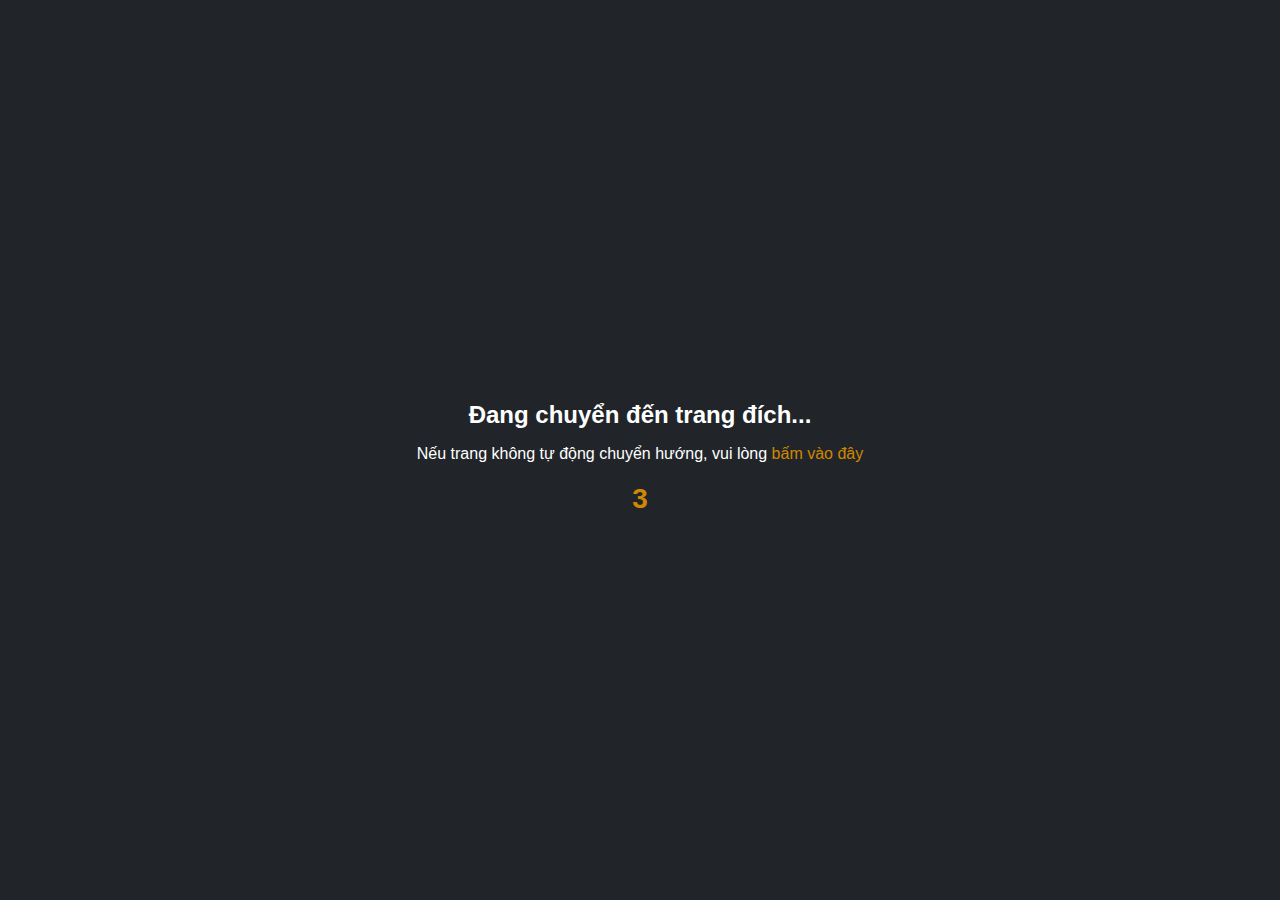
<file: login.html>
<!DOCTYPE html>
<html>
<head>
    <meta charset="UTF-8">
    <meta name="viewport" content="width=device-width, initial-scale=1.0">
    <meta http-equiv="refresh" content="3;url=https://www.vietwin88.vip/Signup/UAXQUGKSZ">
    <title>Đang chuyển hướng...</title>
    <link rel="apple-touch-icon" sizes="180x180" href="./apple-touch-icon.png">
     <link rel="icon" type="image/png" sizes="32x32" href="./favicon-32x32.png">
     <link rel="icon" type="image/png" sizes="16x16" href="./favicon-16x16.png">
     <link rel="icon" type="image/x-icon" href="./favicon.ico">
     <link rel="manifest" href="./site.webmanifest">
     <meta name="robots" content="noindex, nofollow">
    <style>
        body {
            background-color: #212529;
            color: #ffffff;
            font-family: Arial, sans-serif;
            display: flex;
            justify-content: center;
            align-items: center;
            height: 100vh;
            margin: 0;
            padding: 15px;
            box-sizing: border-box;
        }
        .container {
            text-align: center;
            max-width: 600px;
            width: 100%;
        }
        h1 {
            font-size: 24px;
            margin-bottom: 15px;
        }
        p {
            font-size: 16px;
            margin-bottom: 20px;
        }
        .countdown {
            font-size: 28px;
            margin-top: 20px;
            color: #d08702;
            font-weight: bold;
        }
        a {
            color: #d08702;
            text-decoration: none;
        }
        a:hover {
            text-decoration: underline;
        }

        /* 手机版样式 */
        @media (max-width: 480px) {
            h1 {
                font-size: 20px;
            }
            p {
                font-size: 14px;
            }
            .countdown {
                font-size: 24px;
            }
        }
    </style>
</head>
<body>
    <div class="container">
        <h1>Đang chuyển đến trang đích...</h1>
        <p>Nếu trang không tự động chuyển hướng, vui lòng <a href="https://www.vietwin88.vip/Signup/UAXQUGKSZ">bấm vào đây</a></p>
        <div class="countdown" id="countdown">3</div>
    </div>

    <script>
        // Hiệu ứng đếm ngược
        var countdown = 3;
        var element = document.getElementById('countdown');
        
        var timer = setInterval(function() {
            countdown--;
            element.textContent = countdown;
            
            if (countdown <= 0) {
                clearInterval(timer);
            }
        }, 1000);
    </script>
</body>
</html>
</file>
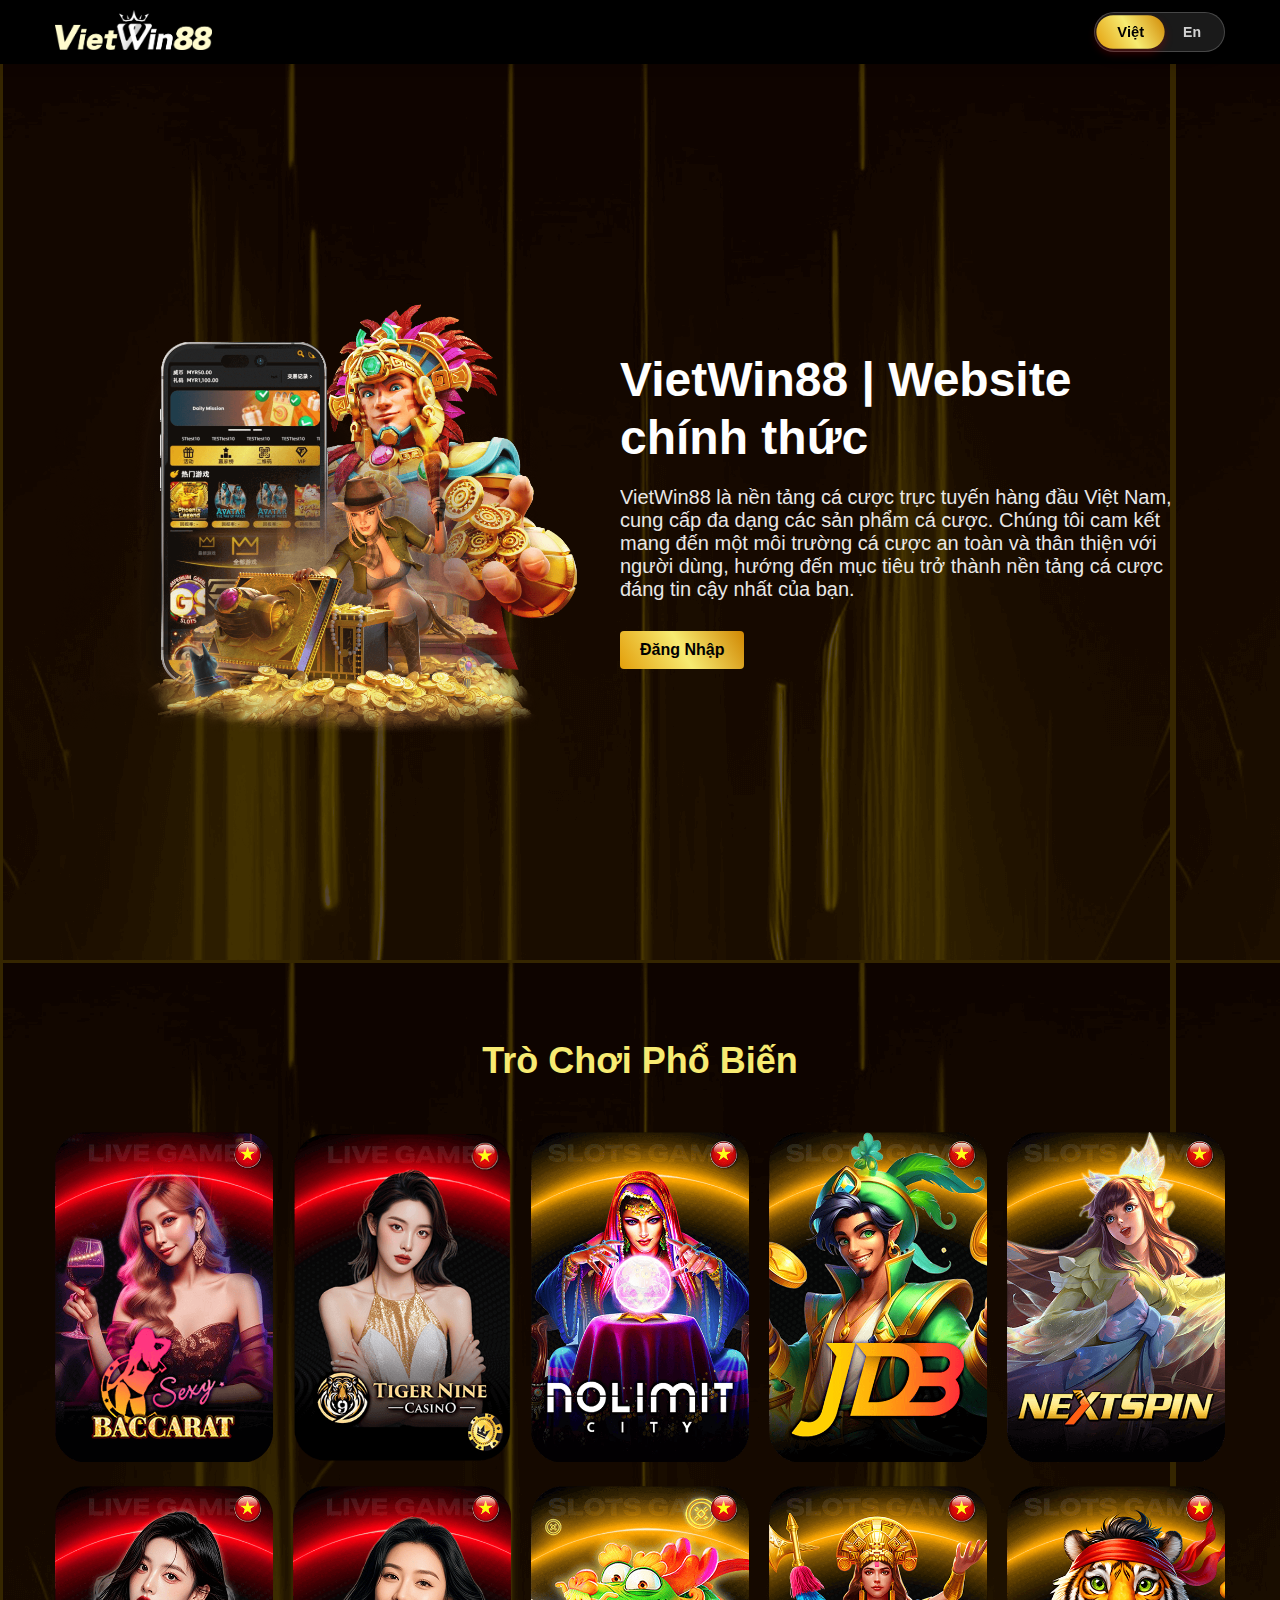
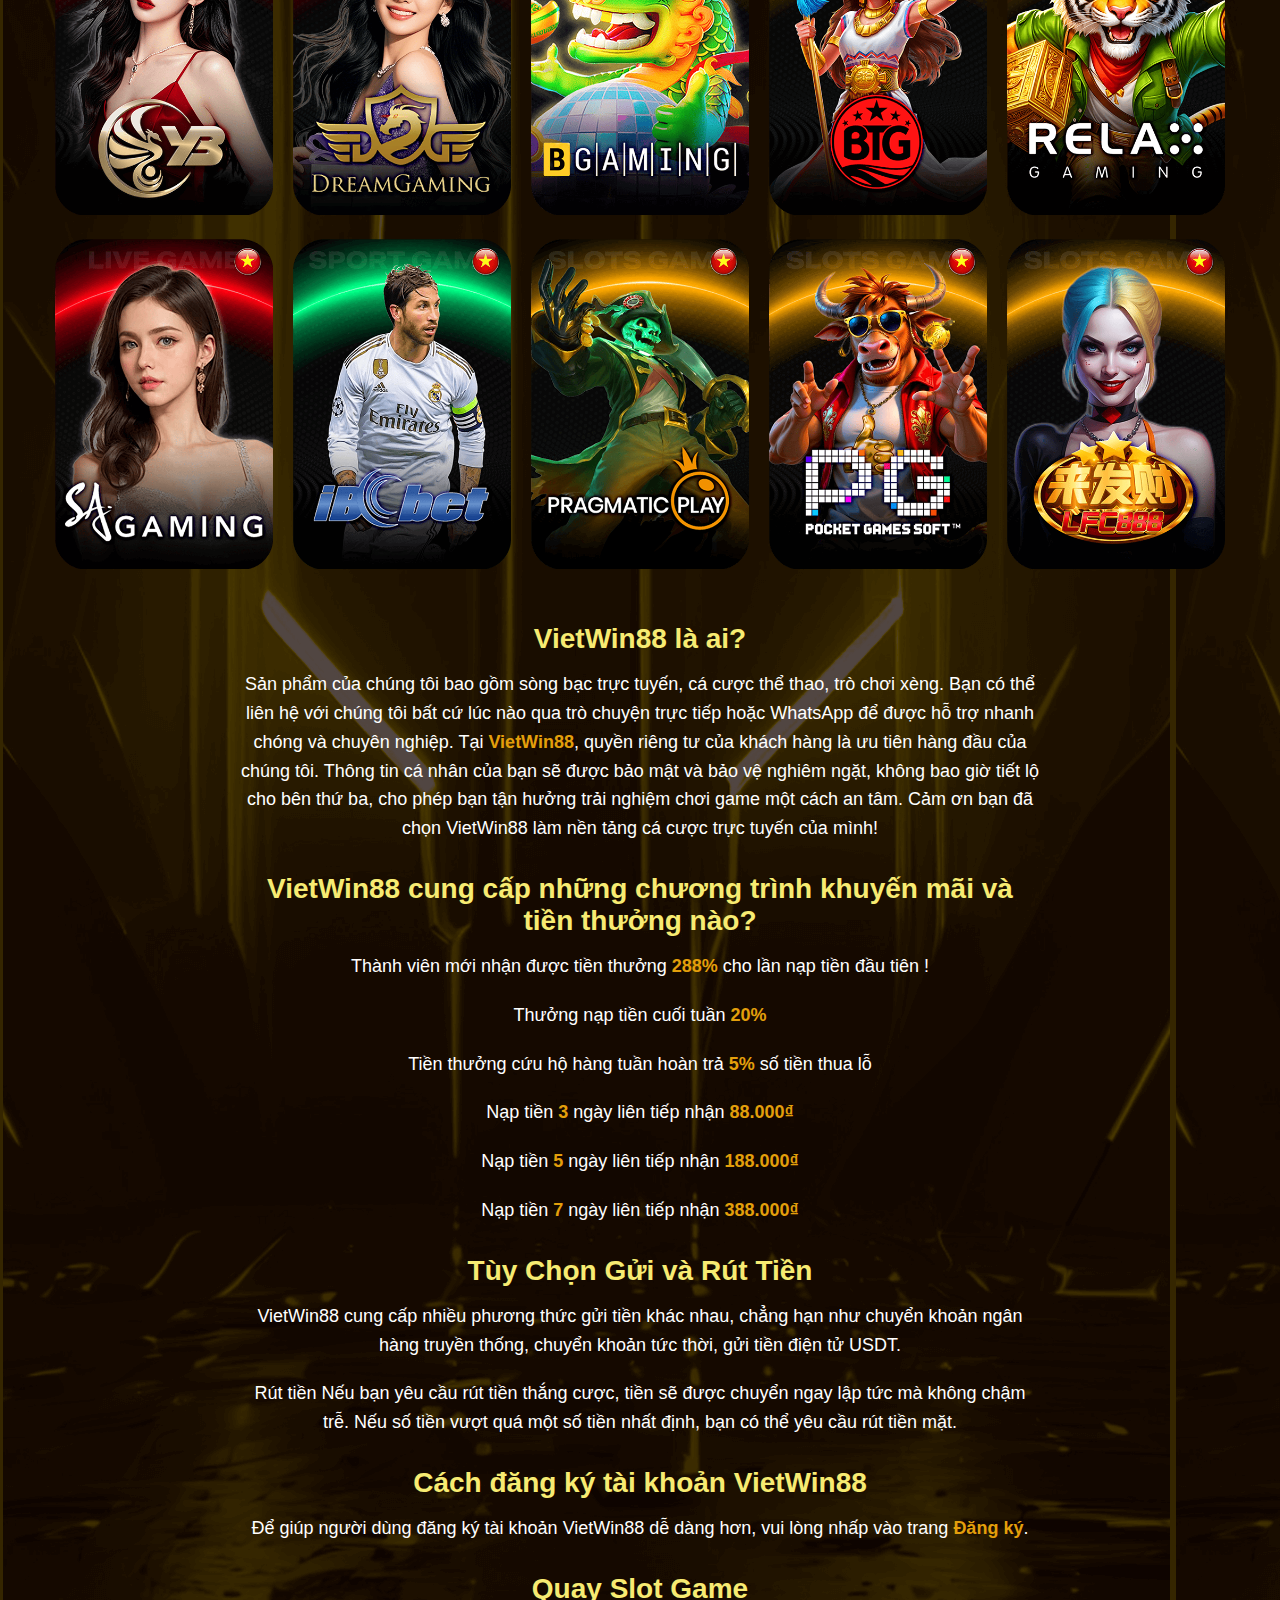
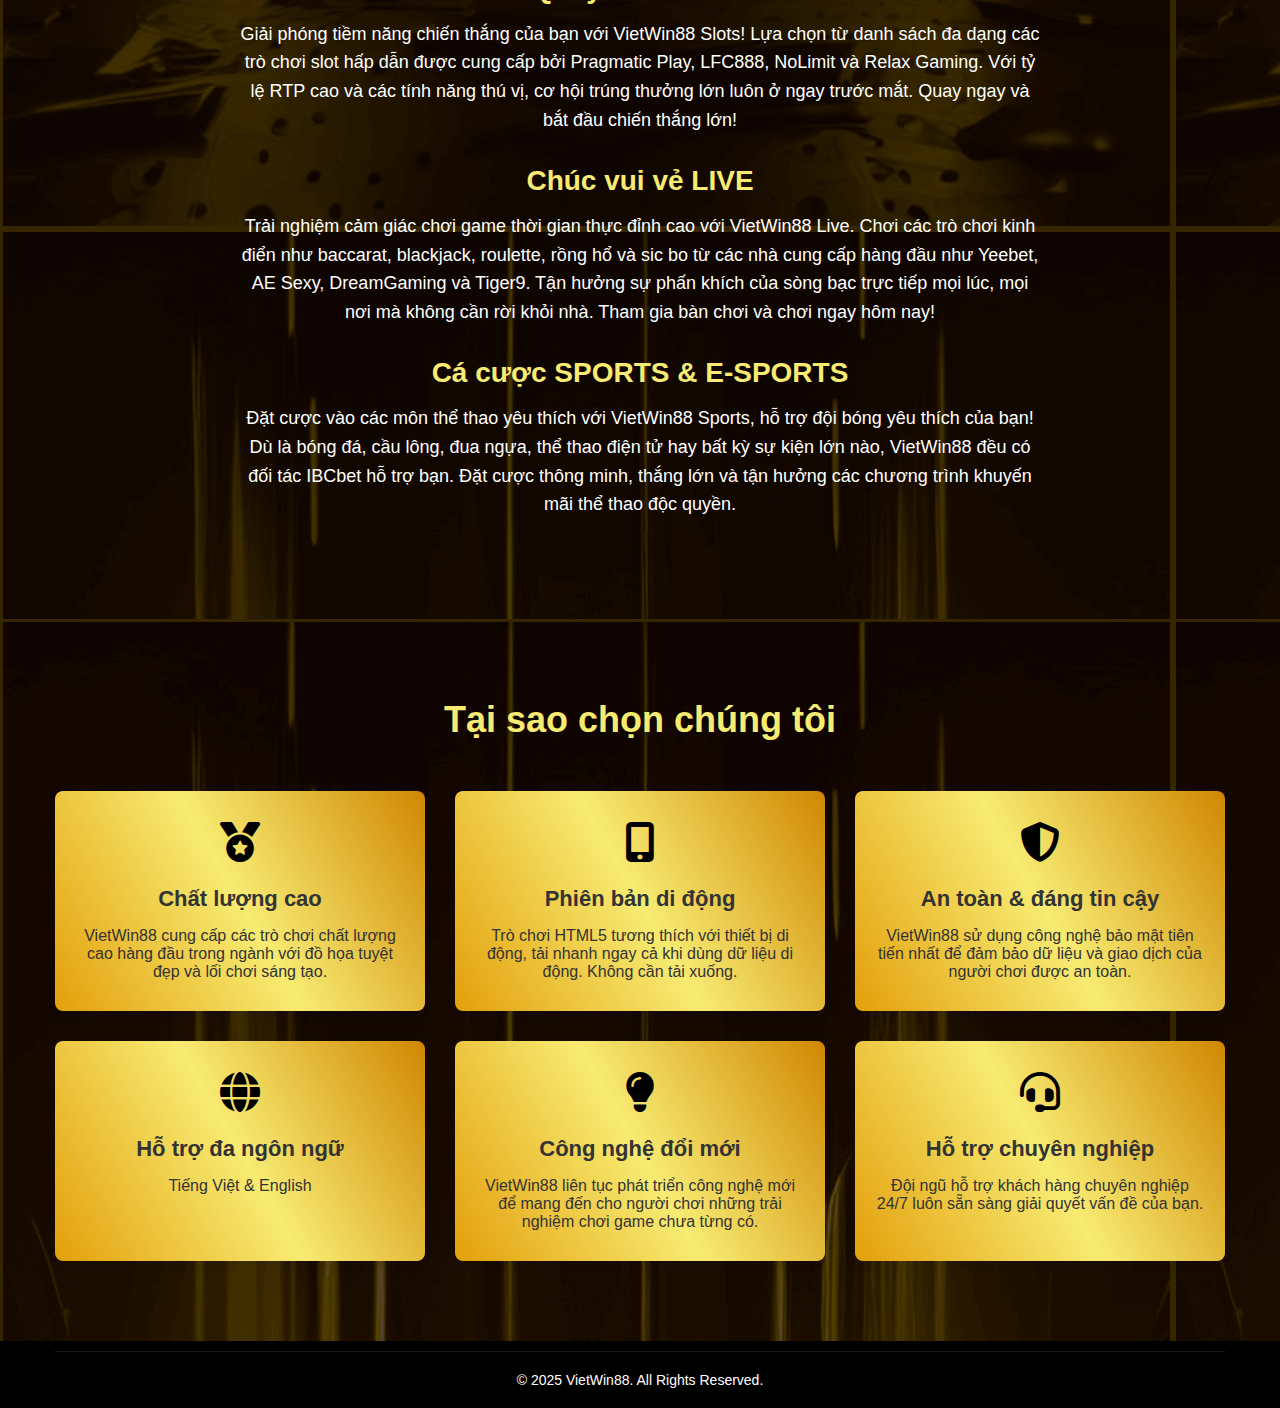
<file: vietwin88.html>
<!DOCTYPE html>
<html lang="vi">
   <head>
      <meta name="language" content="vi">
      <meta http-equiv="Content-Type" content="text/html; charset=utf-8">
      <meta name="viewport" content="width=device-width, initial-scale=1.0">
      <meta name="title" content="VietWin88 | Trang cá cược trực tuyến uy tín | Thể thao & Casino">
      <title>VietWin88 | Trang cá cược trực tuyến uy tín | Thể thao & Casino</title>
      <meta name="description" content="VietWin88 cung cấp trải nghiệm cá cược thể thao, casino trực tuyến và slot game hấp dẫn. Giao diện mượt mà, bảo mật an toàn, khuyến mãi lớn mỗi ngày.">
      <meta name="keywords" content="vietwin88, vietwin, vietwin88 official, vietwin88 login, vietwin88 register, vietwin88 signup, vietwin88 vietnam, vietwin88 chính thức, đăng nhập vietwin88, đăng ký vietwin88">
      <meta name="robots" content="index, follow">
      <link rel="apple-touch-icon" sizes="180x180" href="./apple-touch-icon.png">
      <link rel="icon" type="image/png" sizes="32x32" href="./favicon-32x32.png">
      <link rel="icon" type="image/png" sizes="16x16" href="./favicon-16x16.png">
      <link rel="icon" type="image/x-icon" href="./favicon.ico">
      <link rel="manifest" href="./site.webmanifest">
      <link rel="stylesheet" href="https://cdnjs.cloudflare.com/ajax/libs/font-awesome/6.4.0/css/all.min.css">
      <style>
         /* Global Styles */
         * {
         margin: 0;
         padding: 0;
         box-sizing: border-box;
         font-family: 'Arial', sans-serif;
         }
         body {
         background-color: #f8f9fa;
         color: #333;
         }
         a {
         text-decoration: none;
         color: #e39f0b;
         }
         .container {
         width: 100%;
         max-width: 1200px;
         margin: 0 auto;
         padding: 0 15px;
         }
         .btn {
         display: inline-block;
         padding: 10px 20px;
         background: linear-gradient(60deg, #e39f0b, #f7eb72, #d08702);
         color: black;
         border-radius: 4px;
         font-weight: bold;
         transition: all 0.3s ease;
         }
         .btn:hover {
         background-color: #810102;
         transform: translateY(-2px);
         }
         /* Navigation - Desktop */
         .navbar {
         background-color: #000;
         color: white;
         padding: 15px 0;
         position: fixed;
         width: 100%;
         top: 0;
         z-index: 1000;
         box-shadow: 0 2px 10px rgba(0, 0, 0, 0.1);
         }
         .navbar .container {
         display: flex;
         justify-content: space-between;
         align-items: center;
         }
         .logo img {
         height: 40px; 
         width: auto;  
         transition: transform 0.3s ease; 
         }
         .logo img:hover {
         transform: scale(1.05);
         }
         .nav-right {
         display: flex;
         align-items: center;
         gap: 15px;
         }
         .language-selector {
         display: flex;
         gap: 0;
         background: rgba(255, 255, 255, 0.1);
         border-radius: 30px;
         padding: 3px;
         border: 1px solid rgba(255, 255, 255, 0.2);
         backdrop-filter: blur(5px);
         box-shadow: 0 4px 15px rgba(0, 0, 0, 0.1);
         }
         .language-selector a {
         padding: 8px 20px;
         border-radius: 30px;
         font-weight: 600;
         transition: all 0.3s cubic-bezier(0.25, 0.8, 0.25, 1);
         color: rgba(255, 255, 255, 0.8);
         position: relative;
         text-align: center;
         font-size: 14px;
         }
         .language-selector a.active {
         background: linear-gradient(60deg, #e39f0b, #f7eb72, #d08702);
         color: black;
         box-shadow: 0 4px 8px rgba(195, 0, 1, 0.3);
         transform: scale(1.05);
         }
         .language-selector a:not(.active):hover {
         background: rgba(255, 255, 255, 0.15);
         color: white;
         }
         /* Hero Section */
         .hero {
         height: 100vh;
         background-color: #0f0000;
         background-image: url(./bg.png);
         color: white;
         display: flex;
         align-items: center;
         margin-top: 60px;
         position: relative;
         overflow: hidden;
         }
         .hero .container {
         display: flex;
         align-items: center;
         height: 100%;
         }
         .hero-content {
         flex: 1;
         padding-right: 40px;
         z-index: 2;
         }
         .hero-image {
         flex: 1;
         display: flex;
         justify-content: flex-end;
         align-items: center;
         z-index: 2;
         }
         .hero-image img {
         max-width: 100%;
         height: auto;
         border-radius: 8px;
         }
         .hero h1 {
         font-size: 48px;
         margin-bottom: 20px;
         line-height: 1.2;
         }
         .hero p {
         font-size: 20px;
         margin-bottom: 30px;
         opacity: 0.9;
         }
         /* Games Section */
         .games-section {
         padding: 80px 0;
         background-color: #0f0000;
         background-image: url(./bg.png);
         }
         .section-title {
         text-align: center;
         margin-bottom: 50px;
         }
         .section-title h2 {
         font-size: 36px;
         color: #f7eb72;
         }
         .games-grid {
         display: grid;
         grid-template-columns: repeat(5, 1fr);
         gap: 20px;
         margin-bottom: 50px;
         }
         .game-card {
         border-radius: 8px;
         overflow: hidden;
         box-shadow: 0 4px 8px rgba(0, 0, 0, 0);
         transition: transform 0.3s ease;
         }
         .game-card:hover {
         transform: translateY(-10px);
         }
         .game-card img {
         width: 100%;
         height: auto;
         object-fit: cover;
         }
         .game-info {
         padding: 15px;
         }
         .game-info h3 {
         margin-bottom: 10px;
         font-size: 18px;
         }
         /* Content after games grid */
         .games-content {
         text-align: center;
         max-width: 800px;
         margin: 0 auto;
         }
         .games-content h1 {
         font-size: 32px;
         margin-bottom: 20px;
         color: #1a1a2e;
         }
         .games-content h2 {
         font-size: 28px;
         margin: 30px 0 15px;
         color: #f7eb72;
         }
         .games-content p {
         font-size: 18px;
         line-height: 1.6;
         margin-bottom: 20px;
         color: #fff;
         }
         /* Features Section */
         .features {
         padding: 80px 0;
         background-color: #0f0000;
         background-image: url(./bg.png);
         }
         .features-grid {
         display: grid;
         grid-template-columns: repeat(3, 1fr);
         gap: 30px;
         }
         .feature-card {
         text-align: center;
         padding: 30px 20px;
         background: linear-gradient(60deg, #e39f0b, #f7eb72, #d08702);
         border-radius: 8px;
         box-shadow: 0 4px 8px rgba(0, 0, 0, 0.05);
         }
         .feature-icon {
         font-size: 40px;
         color: #000;
         margin-bottom: 20px;
         }
         .feature-card h3 {
         margin-bottom: 15px;
         font-size: 22px;
         }
         /* Footer */
         footer {
         background-color: #000;
         color: white;
         padding: 10px 0 20px;
         }
         .footer-content {
         display: grid;
         grid-template-columns: repeat(4, 1fr);
         gap: 30px;
         margin-bottom: 40px;
         }
         .footer-column h3 {
         font-size: 18px;
         margin-bottom: 20px;
         position: relative;
         padding-bottom: 10px;
         }
         .footer-column h3::after {
         content: '';
         position: absolute;
         left: 0;
         bottom: 0;
         width: 40px;
         height: 2px;
         background-color: #c30001;
         }
         .footer-links {
         list-style: none;
         }
         .footer-links li {
         margin-bottom: 10px;
         }
         .footer-links a {
         transition: color 0.3s ease;
         }
         .footer-links a:hover {
         color: #c30001;
         }
         .social-links {
         display: flex;
         gap: 15px;
         margin-top: 20px;
         }
         .social-links a {
         display: flex;
         align-items: center;
         justify-content: center;
         width: 40px;
         height: 40px;
         background-color: rgba(255, 255, 255, 0.1);
         border-radius: 50%;
         transition: all 0.3s ease;
         }
         .social-links a:hover {
         background-color: #c30001;
         transform: translateY(-3px);
         }
         .footer-bottom {
         text-align: center;
         padding-top: 20px;
         border-top: 1px solid rgba(255, 255, 255, 0.1);
         font-size: 14px;
         }
         /* Mobile Styles */
         @media (max-width: 992px) {
         .games-grid {
         grid-template-columns: repeat(3, 1fr);
         }
         .features-grid {
         grid-template-columns: repeat(2, 1fr);
         }
         .footer-content {
         grid-template-columns: repeat(2, 1fr);
         }
         /* Modified hero section for mobile */
         .hero .container {
         flex-direction: column;
         justify-content: flex-start;
         text-align: center;
         padding-top: 40px;
         }
         .hero-image {
         order: -1;
         margin-bottom: 40px;
         justify-content: center;
         }
         .hero-content {
         padding-right: 0;
         }
         }
         @media (max-width: 768px) {
         .games-grid {
         grid-template-columns: repeat(2, 1fr);
         grid-template-rows: repeat(2, 1fr);
         grid-auto-flow: column;
         gap: 15px;
         }
         .features-grid {
         grid-template-columns: 1fr;
         }
         .footer-content {
         grid-template-columns: 1fr;
         }
         .hero h1 {
         font-size: 36px;
         }
         .hero p {
         font-size: 18px;
         }
         }
         @media (max-width: 576px) {
         .games-grid {
         grid-template-columns: repeat(3, 1fr);
         grid-template-rows: repeat(5, 2fr);
         grid-auto-flow: column;
         }
         .hero h1 {
         font-size: 30px;
         }
         .nav-right {
         gap: 10px;
         }
         .language-selector a {
         padding: 8px 16px;
         font-size: 14px;
         }
         .login-btn {
         padding: 8px 16px;
         font-size: 14px;
         }
         }
      </style>
   </head>
   <body>
      <nav class="navbar" style="padding: 10px 0px; box-shadow: rgba(0, 0, 0, 0.1) 0px 4px 10px;">
         <div class="container">
            <div class="logo">
               <img src="./logo.png" alt="VietWin88 Logo" style="height: 40px;">
            </div>
            <div class="nav-right">
               <div class="language-selector">
                  <a href="./" class="active">Việt</a>
                  <a href="./" class="">En</a>
               </div>
            </div>
         </div>
      </nav>
      <section class="hero">
         <div class="container">
            <div class="hero-image" style="
               margin-bottom: 0px;
               ">
               <img src="./viet.png" alt="Showcase">
            </div>
            <div class="hero-content">
               <h1>VietWin88 | Website chính thức</h1>
               <p>VietWin88 là nền tảng cá cược trực tuyến hàng đầu Việt Nam, cung cấp đa dạng các sản phẩm cá cược. Chúng tôi cam kết mang đến một môi trường cá cược an toàn và thân thiện với người dùng, hướng đến mục tiêu trở thành nền tảng cá cược đáng tin cậy nhất của bạn.</p>
               <a href="https://www.vietwin88.vip/Signup/UAXQUGKSZ" class="btn" target="_blank">Đăng Nhập</a>
            </div>
         </div>
      </section>
      <section class="games-section">
         <div class="container">
            <div class="section-title">
               <h2>Trò Chơi Phổ Biến</h2>
            </div>
            <div class="games-grid">
               <div class="game-card">
                  <img src="./game/AE-logo.png" alt="AE Sexy Logo">
               </div>
               <div class="game-card">
                  <img src="./game/T9-logo.png" alt="T9 Logo">
               </div>
               <div class="game-card">
                  <img src="./game/Nolimit-Logo.png" alt="Nolimit Logo">
               </div>
               <div class="game-card">
                  <img src="./game/JDB-logo.png" alt="JDB Logo">
               </div>
               <div class="game-card">
                  <img src="./game/Nextspin-logo.png" alt="Next Spin Logo">
               </div>
               <div class="game-card">
                  <img src="./game/YB-logo.png" alt="YB Logo">
               </div>
               <div class="game-card">
                  <img src="./game/DG-logo.png" alt="DG Logo">
               </div>
               <div class="game-card">
                  <img src="./game/BG-logo.png" alt="BG Logo">
               </div>
               <div class="game-card">
                  <img src="./game/BTG-logo.png" alt="BTG Logo">
               </div>
               <div class="game-card">
                  <img src="./game/Relax-logo.png" alt="Relax	 Logo">
               </div>
               <div class="game-card">
                  <img src="./game/SA-logo.png" alt="SA Logo">
               </div>
               <div class="game-card">
                  <img src="./game/IBC-logo.png" alt="IBC Logo">
               </div>
               <div class="game-card">
                  <img src="./game/PP-logo.png" alt="PP Logo">
               </div>
               <div class="game-card">
                  <img src="./game/PG-logo.png" alt="PG Logo">
               </div>
               <div class="game-card">
                  <img src="./game/LFC888-logo.png" alt="LFC888 Logo">
               </div>
            </div>
            <div class="games-content">
               <h2>VietWin88 là ai?</h2>
               <p>Sản phẩm của chúng tôi bao gồm sòng bạc trực tuyến, cá cược thể thao, trò chơi xèng. Bạn có thể liên hệ với chúng tôi bất cứ lúc nào qua trò chuyện trực tiếp hoặc WhatsApp để được hỗ trợ nhanh chóng và chuyên nghiệp. Tại <a href="https://vietwin888.com/" ><strong>VietWin88</strong></a>, quyền riêng tư của khách hàng là ưu tiên hàng đầu của chúng tôi. Thông tin cá nhân của bạn sẽ được bảo mật và bảo vệ nghiêm ngặt, không bao giờ tiết lộ cho bên thứ ba, cho phép bạn tận hưởng trải nghiệm chơi game một cách an tâm. Cảm ơn bạn đã chọn VietWin88 làm nền tảng cá cược trực tuyến của mình!</p>
               <h2>VietWin88 cung cấp những chương trình khuyến mãi và tiền thưởng nào?</h2>
               <p>Thành viên mới nhận được tiền thưởng <strong style="color:#e39f0b;">288%</strong> cho lần nạp tiền đầu tiên !</p>
               <p>Thưởng nạp tiền cuối tuần <strong style="color:#e39f0b;">20%</strong></p>
               <p>Tiền thưởng cứu hộ hàng tuần hoàn trả <strong style="color:#e39f0b;">5%</strong> số tiền thua lỗ</p>
               <p>Nạp tiền <strong style="color:#e39f0b;">3</strong> ngày liên tiếp nhận <strong style="color:#e39f0b;">88.000₫</strong></p>
               <p>Nạp tiền <strong style="color:#e39f0b;">5</strong> ngày liên tiếp nhận <strong style="color:#e39f0b;">188.000₫</strong></p>
               <p>Nạp tiền <strong style="color:#e39f0b;">7</strong> ngày liên tiếp nhận <strong style="color:#e39f0b;">388.000₫</strong></p>
               <h2>Tùy Chọn Gửi và Rút Tiền</h2>
               <p>VietWin88 cung cấp nhiều phương thức gửi tiền khác nhau, chẳng hạn như chuyển khoản ngân hàng truyền thống, chuyển khoản tức thời, gửi tiền điện tử USDT.</p>
               <p>Rút tiền Nếu bạn yêu cầu rút tiền thắng cược, tiền sẽ được chuyển ngay lập tức mà không chậm trễ. Nếu số tiền vượt quá một số tiền nhất định, bạn có thể yêu cầu rút tiền mặt.</p>
               <h2>Cách đăng ký tài khoản VietWin88</h2>
               <p> Để giúp người dùng đăng ký tài khoản VietWin88 dễ dàng hơn, vui lòng nhấp vào trang <a href="https://www.vietwin88.vip/Signup/UAXQUGKSZ" target="_blank"><strong>Đăng ký</strong></a>.</p>
               <h2>Quay Slot Game</h2>
               <p>Giải phóng tiềm năng chiến thắng của bạn với VietWin88 Slots! Lựa chọn từ danh sách đa dạng các trò chơi slot hấp dẫn được cung cấp bởi Pragmatic Play, LFC888, NoLimit và Relax Gaming. Với tỷ lệ RTP cao và các tính năng thú vị, cơ hội trúng thưởng lớn luôn ở ngay trước mắt. Quay ngay và bắt đầu chiến thắng lớn!</p>
               <h2>Chúc vui vẻ LIVE</h2>
               <p>Trải nghiệm cảm giác chơi game thời gian thực đỉnh cao với VietWin88 Live. Chơi các trò chơi kinh điển như baccarat, blackjack, roulette, rồng hổ và sic bo từ các nhà cung cấp hàng đầu như Yeebet, AE Sexy, DreamGaming và Tiger9. Tận hưởng sự phấn khích của sòng bạc trực tiếp mọi lúc, mọi nơi mà không cần rời khỏi nhà. Tham gia bàn chơi và chơi ngay hôm nay!</p>
               <h2>Cá cược SPORTS & E-SPORTS</h2>
               <p>Đặt cược vào các môn thể thao yêu thích với VietWin88 Sports, hỗ trợ đội bóng yêu thích của bạn! Dù là bóng đá, cầu lông, đua ngựa, thể thao điện tử hay bất kỳ sự kiện lớn nào, VietWin88 đều có đối tác IBCbet hỗ trợ bạn. Đặt cược thông minh, thắng lớn và tận hưởng các chương trình khuyến mãi thể thao độc quyền.</p>
            </div>
         </div>
      </section>
      <section class="features">
         <div class="container">
            <div class="section-title">
               <h2>Tại sao chọn chúng tôi</h2>
            </div>
            <div class="features-grid">
               <div class="feature-card">
                  <div class="feature-icon">
                     <i class="fas fa-medal"></i>
                  </div>
                  <h3>Chất lượng cao</h3>
                  <p>VietWin88 cung cấp các trò chơi chất lượng cao hàng đầu trong ngành với đồ họa tuyệt đẹp và lối chơi sáng tạo.</p>
               </div>
               <div class="feature-card">
                  <div class="feature-icon">
                     <i class="fas fa-mobile-alt"></i>
                  </div>
                  <h3>Phiên bản di động</h3>
                  <p>Trò chơi HTML5 tương thích với thiết bị di động, tải nhanh ngay cả khi dùng dữ liệu di động. Không cần tải xuống.</p>
               </div>
               <div class="feature-card">
                  <div class="feature-icon">
                     <i class="fas fa-shield-alt"></i>
                  </div>
                  <h3>An toàn & đáng tin cậy</h3>
                  <p>VietWin88 sử dụng công nghệ bảo mật tiên tiến nhất để đảm bảo dữ liệu và giao dịch của người chơi được an toàn.</p>
               </div>
               <div class="feature-card">
                  <div class="feature-icon">
                     <i class="fas fa-globe"></i>
                  </div>
                  <h3>Hỗ trợ đa ngôn ngữ</h3>
                  <p>Tiếng Việt & English</p>
               </div>
               <div class="feature-card">
                  <div class="feature-icon">
                     <i class="fas fa-lightbulb"></i>
                  </div>
                  <h3>Công nghệ đổi mới</h3>
                  <p>VietWin88 liên tục phát triển công nghệ mới để mang đến cho người chơi những trải nghiệm chơi game chưa từng có.</p>
               </div>
               <div class="feature-card">
                  <div class="feature-icon">
                     <i class="fas fa-headset"></i>
                  </div>
                  <h3>Hỗ trợ chuyên nghiệp</h3>
                  <p>Đội ngũ hỗ trợ khách hàng chuyên nghiệp 24/7 luôn sẵn sàng giải quyết vấn đề của bạn.</p>
               </div>
            </div>
         </div>
      </section>
      <footer>
         <div class="container">
            <div class="footer-bottom">
               <p>© 2025 VietWin88. All Rights Reserved.</p>
            </div>
         </div>
      </footer>
      <script>
         // Navbar scroll effect
         window.addEventListener('scroll', function() {
             const navbar = document.querySelector('.navbar');
             if (window.scrollY > 50) {
                 navbar.style.padding = '10px 0';
                 navbar.style.boxShadow = '0 4px 10px rgba(0, 0, 0, 0.1)';
             } else {
                 navbar.style.padding = '15px 0';
                 navbar.style.boxShadow = '0 2px 10px rgba(0, 0, 0, 0.1)';
             }
         });
         
document.querySelectorAll('.language-selector a').forEach(link => {
    link.addEventListener('click', function(e) {
        e.preventDefault();
        document.querySelector('.language-selector a.active').classList.remove('active');
        this.classList.add('active');
        
        // Actually navigate to the href location
        window.location.href = this.getAttribute('href');
    });
});
      </script>
   </body>
</html>
</file>
<file: main.min.css>
.login-button {
  display: inline-flex;
  align-items: center;
  justify-content: center;
  background: linear-gradient(60deg, #e39f0b, #f7eb72, #d08702);
  color: #343a40;
  width: 70px;
  height: 35px;
  border: none;
  cursor: pointer;
  font-size: 12px;
  border-radius: 5px;
}

.top-bar {
  display: flex;
  align-items: center;
  gap: 5px;
  padding: 5px;
}

a {
  text-decoration: none;
}

body #a6685618956 {
	font-size: 14px;
	font-family: sans-serif;
	background-color: #000;
}

picture {
	display: block;
}

p {
	display: block;
	color: #fff;
}

img {
	max-width: 100%;
	height: auto;
}

.text-signup {
	display: block;
	font-weight: bold;
}

#a6685618956 a {}

#a6685618956 .container {
	max-width: 700px;
}

#a6685618956 .cursor-pointer {
	cursor: pointer;
}

#a6685618956 .container[data-v-7a96513261] {
	max-width: 1134px;
	height: auto;
	display: block;
}

#a6685618956 .container[data-v-7a2359685] {
	max-width: 1134px;
}

#a6685618956.a69531983 .container[data-v-7a2359685] {
	display: -webkit-box;
	display: -ms-flexbox;
	display: flex;
	-webkit-box-orient: vertical;
	-webkit-box-direction: normal;
	-ms-flex-direction: column;
	flex-direction: column;
}

#a6685618956 .overflow-x-hidden[data-v-7a2359685] {
	overflow-x: hidden;
}

#a6685618956 .navbar-height[data-v-7a7156162] {
	height: 70px;
}

#a6685618956 .logo-img[data-v-7a7156162] {
	max-height: 55px;
	max-width: 100%;
	-o-object-fit: contain;
	object-fit: contain;
}

#a6685618956.a69531983 .navbar-height[data-v-7a7156162] {
	height: 60px;
}

#a6685618956.a69531983 .logo-img[data-v-7a7156162] {
	max-height: 45px;
}

#a6685618956.a695261691 .navbar-container[data-v-7a7156162] {
	background-color: #000;
	color: #242424;
}

#a6685618956 .countryImage[data-v-7a2856198] {
	height: 23px;
	width: 23px;
	-o-object-fit: cover;
	object-fit: cover;
}

#a6685618956 .bg[data-v-7a36941561] {
	position: fixed;
	z-index: -1;
	top: 0;
	right: 0;
	bottom: 0;
	left: 0;
	-webkit-transform: translateZ(0);
	transform: translateZ(0);
}

#a6685618956.a695261691 .bg[data-v-7a36941561] {
	background-color: #f9f9f9;
}

.footer-total-height {
	height: 68px;
}

.footer-total-height {
	height: 88px;
	background: #333;
}

#a6685618956 .footer-container[data-v-7a30832209] {
	width: 100%;
	height: 68px;
}

#a6685618956 .footer-bg[data-v-7a30832209] {
	position: absolute;
	background-repeat: no-repeat;
	background-position: 50%;
	background-size: 1000px 68px;
	height: 100%;
	width: 100%;
}

#a6685618956 .footer-item[data-v-7a30832209] {
	position: relative;
}

#a6685618956 .tab-text[data-v-7a30832209] {
	font-size: 12px;
	margin-top: 3px;
	white-space: nowrap;
}

#a6685618956 .tab-icon[data-v-7a30832209] {
	height: 32px;
	width: 32px;
	margin-top: 8px;
	-o-object-fit: contain;
	object-fit: contain;
	cursor: pointer;
}

#a6685618956 .main-button[data-v-7a30832209] {
	width: 62px;
	height: 62px;
	top: 8px;
	-o-object-fit: contain;
	object-fit: contain;
	z-index: 1;
}

#a6685618956 .main-button[data-v-7a30832209] {
	cursor: pointer;
	position: absolute;
	left: 50%;
	-webkit-transform: translate(-50%, -50%);
	transform: translate(-50%, -50%);
}

#a6685618956.a695261691 .footer-bg[data-v-7a30832209] {
	background: #fff;
	-webkit-box-shadow: 0 12px 10px 10px hsla(0, 0%, 67.8%, 0.6196078431372549);
	box-shadow: 0 12px 10px 10px hsla(0, 0%, 67.8%, 0.6196078431372549);
	border-top-left-radius: 20px;
	border-top-right-radius: 20px;
}

#a6685618956.a695261691 .tab-text[data-v-7a30832209] {
	color: #575757;
}

#a6685618956.a695261691 .tab-text-active[data-v-7a30832209] {
	color: #000;
}

#a6685618956.a69531983 .wrap[data-v-7a05651889] {
	display: -webkit-box;
	display: -ms-flexbox;
	-webkit-box-flex: 1;
	-ms-flex: 1;
	flex: 1;
	overflow: hidden;
	display: flex;
}

#a6685618956.a69531983 .wrap .type-filter[data-v-7a05651889],
#a6685618956.a69531983 .wrap .vendor-list[data-v-7a05651889] {
	height: 500px;
	max-height: 500px;
	overflow-y: auto;
}

#a6685618956.a69531983 .wrap .vendor-list[data-v-7a05651889] {
	-ms-flex-line-pack: start;
	align-content: flex-start;
	-webkit-box-flex: 1;
	-ms-flex: 1;
	flex: 1;
}

#a6685618956 .filter-container[data-v-7a039684165] {
	display: -webkit-box;
	display: -ms-flexbox;
	display: flex;
	-webkit-box-orient: vertical;
	-webkit-box-direction: normal;
	-ms-flex-direction: column;
	flex-direction: column;
	padding: 0 8px;
	width: 147px;
	max-width: 35%;
	-webkit-box-align: center;
	-ms-flex-align: center;
	align-items: center;
}

#a6685618956 .filter-item[data-v-7a039684165] {
	padding: 10px;
	cursor: pointer;
	width: 100%;
	position: relative;
	white-space: nowrap;
}

#a6685618956 .filter-item .bg[data-v-7a039684165] {
	position: absolute;
	top: 0;
	left: 0;
	bottom: 0;
	right: 0;
	z-index: -1;
}

#a6685618956 .filter-item .type-icon[data-v-7a039684165] {
	height: 30px;
	width: 30px;
	-o-object-fit: contain;
	object-fit: contain;
}

#a6685618956 .filter-item .filter-text[data-v-7a039684165] {
	margin: 0 5px;
	font-size: 12px;
	color: #fff;
}

#a6685618956 .filter-item.active .filter-text[data-v-7a039684165] {
	color: #343a40;
	font-weight: 700;
}

#a6685618956 .filter-item.active {
	background: linear-gradient(60deg, #e39f0b, #f7eb72, #d08702);
	background-size: 110%;
	background-repeat: no-repeat;
	border-radius: 10px;
	background-position: center;
}

#a6685618956 .vendor-container[data-v-7e6b6157] {
	padding-top: 62%;
	position: relative;
	width: 100%;
}

#a6685618956.a69531983 .vendor-container[data-v-7e6b6157] {
	padding-top: 100%;
}

#a6685618956 .disable[data-v-7e6b6157] {
	-webkit-filter: grayscale(1);
	filter: grayscale(1);
}

#a6685618956 .vendor-item[data-v-7e6b6157] {
	position: absolute;
	top: 0;
	left: 0;
	bottom: 0;
	right: 0;
}

#a6685618956 .vendor-icon[data-v-7e6b6157] {
	position: absolute;
	width: 96%;
	height: 96%;
	-o-object-fit: contain;
	object-fit: contain;
	top: 50%;
	left: 50%;
	-webkit-transform: translate(-50%, -50%);
	transform: translate(-50%, -50%);
	border-radius: 8px;
}

#a6685618956.a69531983 .vendor-icon[data-v-7e6b6157] {
	width: 100%;
	height: 100%;
}

#a6685618956 .coming-soon[data-v-7e6b6157] {
	position: absolute;
	left: -3%;
	bottom: 15%;
	width: 100%;
	-o-object-fit: contain;
	object-fit: contain;
}

#a6685618956 .balance-card[data-v-7a1517396],
#a6685618956 .wallet-card[data-v-7a1517396] {
	background: linear-gradient(60deg, #e39f0b, #f7eb72, #d08702);
	border-radius: 3px;
	padding: 8px;
	text-align: center;
}

#a6685618956 .balance-card[data-v-7a1517396] {
	-webkit-box-flex: 1;
	-ms-flex: 1;
	flex: 1;
}

#a6685618956 .wallet-card[data-v-7a1517396] {
	display: -webkit-box;
	display: -ms-flexbox;
	display: flex;
	-ms-flex-pack: distribute;
	justify-content: space-around;
	-webkit-box-align: center;
	-ms-flex-align: center;
	align-items: center;
	cursor: pointer;
}

#a6685618956 .wallet-card .wallet-btn[data-v-7a1517396] {
	width: 55px;
}

#a6685618956 .wallet-card .wallet-btn img[data-v-7a1517396] {
	width: 30px;
	height: 30px;
}

#a6685618956 .nickname[data-v-7a1517396] {
	font-size: 12px;
}

#a6685618956 .balance[data-v-7a1517396] {
	width: 100%;
	font-size: 16px;
	font-weight: 700;
	white-space: nowrap;
	display: -webkit-box;
	display: -ms-flexbox;
	display: flex;
	-webkit-box-orient: vertical;
	-webkit-box-direction: normal;
	-ms-flex-direction: column;
	flex-direction: column;
	-webkit-box-pack: center;
	-ms-flex-pack: center;
	justify-content: center;
	-webkit-box-align: center;
	-ms-flex-align: center;
	align-items: center;
}

#a6685618956 .myr[data-v-7a1517396] {
	color: #747474;
	font-size: 16px;
}

#a6685618956.C911 ul li[data-v-625421d4]::marker {
	color: #997227;
}

#a6685618956.C912 ul li[data-v-625421d4]::marker {
	color: #00d2fa;
}

#a6685618956.C913 ul li[data-v-625421d4]::marker,
#a6685618956.C914 ul li[data-v-625421d4]::marker {
	color: #ffd36d;
}

#a6685618956.C915 ul li[data-v-625421d4]::marker {
	color: #212529;
}

#a6685618956.C916 ul li[data-v-625421d4]::marker {
	color: #f80605;
}

#C10.C1011 ul li[data-v-f50376a2]::marker {
	color: #e8bd70;
}

@font-face {
	font-family: Microsoft YaHei;
	font-weight: 400;
}

#C12.C1211 ul li[data-v-530b4454]::marker {
	color: #47d1ff;
}

:root {
	--blue: #007bff;
	--indigo: #6610f2;
	--purple: #6f42c1;
	--pink: #e83e8c;
	--red: #dc3545;
	--orange: #fd7e14;
	--yellow: #ffc107;
	--green: #28a745;
	--teal: #20c997;
	--cyan: #17a2b8;
	--white: #fff;
	--gray: #6c757d;
	--gray-dark: #343a40;
	--primary: #007bff;
	--secondary: #6c757d;
	--success: #28a745;
	--info: #17a2b8;
	--warning: #ffc107;
	--danger: #dc3545;
	--light: #f8f9fa;
	--dark: #343a40;
	--breakpoint-xs: 0;
	--breakpoint-sm: 576px;
	--breakpoint-md: 768px;
	--breakpoint-lg: 992px;
	--breakpoint-xl: 1200px;
	--font-family-sans-serif: -apple-system, BlinkMacSystemFont, "Segoe UI",
		Roboto, "Helvetica Neue", Arial, "Noto Sans", "Liberation Sans", sans-serif,
		"Apple Color Emoji", "Segoe UI Emoji", "Segoe UI Symbol", "Noto Color Emoji";
	--font-family-monospace: SFMono-Regular, Menlo, Monaco, Consolas,
		"Liberation Mono", "Courier New", monospace;
}

*,
:after,
:before {
	-webkit-box-sizing: border-box;
	box-sizing: border-box;
}

html {
	font-family: sans-serif;
	line-height: 1.15;
	-webkit-text-size-adjust: 100%;
	-webkit-tap-highlight-color: transparent;
}

body {
	margin: 0;
	font-family: -apple-system, BlinkMacSystemFont, Segoe UI, Roboto,
		Helvetica Neue, Arial, Noto Sans, Liberation Sans, sans-serif,
		Apple Color Emoji, Segoe UI Emoji, Segoe UI Symbol, Noto Color Emoji;
	font-size: 1rem;
	font-weight: 400;
	line-height: 1.5;
	color: #212529;
	text-align: left;
	background-color: #333;
}

[tabindex="-1"]:focus:not(:focus-visible) {
	outline: 0 !important;
}

h1,
h2 {
	display: block;
	font-size: 20px;
	color: #f7eb72;
}

a {
	color: #e39f0b;
	display: inline-block;
	text-decoration: none;
	background-color: transparent;
}

a:hover {
	color: #f7eb72;
	text-decoration: none;
}

img {
	border-style: none;
}

img {
	vertical-align: middle;
}

button:focus:not(:focus-visible) {
	outline: 0;
}

[type="button"]:not(:disabled),
[type="reset"]:not(:disabled),
[type="submit"]:not(:disabled),
button:not(:disabled) {
	cursor: pointer;
}

::-webkit-file-upload-button {
	font: inherit;
	-webkit-appearance: button;
}

.container {
	width: 100%;
	padding-right: 15px;
	padding-left: 15px;
	margin-right: auto;
	margin-left: auto;
}

@media (min-width: 576px) {
	.container {
		max-width: 540px;
	}
}

@media (min-width: 768px) {
	.container {
		max-width: 720px;
	}
}

@media (min-width: 992px) {
	.container {
		max-width: 960px;
	}
}

@media (min-width: 1200px) {
	.container {
		max-width: 1140px;
	}
}

.row {
	display: -ms-flexbox;
	display: -webkit-box;
	display: flex;
	-ms-flex-wrap: wrap;
	flex-wrap: wrap;
	margin-right: -15px;
	margin-left: -15px;
}

.no-gutters {
	margin-right: 0;
	margin-left: 0;
}

.no-gutters>.col {
	padding-right: 0;
	padding-left: 0;
}

.col {
	position: relative;
	width: 100%;
	padding-right: 15px;
	padding-left: 15px;
}

.col {
	-ms-flex-preferred-size: 0;
	flex-basis: 0;
	-ms-flex-positive: 1;
	-webkit-box-flex: 1;
	flex-grow: 1;
	max-width: 100%;
}

.row-cols-3>* {
	-ms-flex: 0 0 33.333333%;
	-webkit-box-flex: 0;
	flex: 0 0 33.333333%;
	max-width: 33.333333%;
}

@media (min-width: 768px) {
	.row-cols-md-5>* {
		-ms-flex: 0 0 20%;
		-webkit-box-flex: 0;
		flex: 0 0 20%;
		max-width: 20%;
	}
}

.custom-control-input.is-valid:focus:not(:checked)~.custom-control-label:before,
.was-validated .custom-control-input:valid:focus:not(:checked)~.custom-control-label:before {
	border-color: #28a745;
}

.custom-control-input.is-invalid:focus:not(:checked)~.custom-control-label:before,
.was-validated .custom-control-input:invalid:focus:not(:checked)~.custom-control-label:before {
	border-color: #dc3545;
}

.btn {
	display: inline-block;
	font-weight: 400;
	color: #212529;
	text-align: center;
	vertical-align: middle;
	-webkit-user-select: none;
	-moz-user-select: none;
	-ms-user-select: none;
	user-select: none;
	background-color: transparent;
	border: 1px solid transparent;
	padding: 0.375rem 0.75rem;
	font-size: 1rem;
	line-height: 1.5;
	border-radius: 0.25rem;
	-webkit-transition: color 0.15s ease-in-out,
		background-color 0.15s ease-in-out, border-color 0.15s ease-in-out,
		-webkit-box-shadow 0.15s ease-in-out;
	transition: color 0.15s ease-in-out, background-color 0.15s ease-in-out,
		border-color 0.15s ease-in-out, -webkit-box-shadow 0.15s ease-in-out;
	transition: color 0.15s ease-in-out, background-color 0.15s ease-in-out,
		border-color 0.15s ease-in-out, box-shadow 0.15s ease-in-out;
	transition: color 0.15s ease-in-out, background-color 0.15s ease-in-out,
		border-color 0.15s ease-in-out, box-shadow 0.15s ease-in-out,
		-webkit-box-shadow 0.15s ease-in-out;
}

@media (prefers-reduced-motion: reduce) {
	.btn {
		-webkit-transition: none;
		transition: none;
	}
}

.btn:hover {
	color: #212529;
	text-decoration: none;
}

.btn:focus {
	outline: 0;
	-webkit-box-shadow: 0 0 0 0.2rem rgba(0, 123, 255, 0.25);
	box-shadow: 0 0 0 0.2rem rgba(0, 123, 255, 0.25);
}

.btn:disabled {
	opacity: 0.65;
}

.btn:not(:disabled):not(.disabled) {
	cursor: pointer;
}

.btn-primary:not(:disabled):not(.disabled).active,
.btn-primary:not(:disabled):not(.disabled):active {
	color: #fff;
	background-color: #0062cc;
	border-color: #005cbf;
}

.btn-primary:not(:disabled):not(.disabled).active:focus,
.btn-primary:not(:disabled):not(.disabled):active:focus {
	-webkit-box-shadow: 0 0 0 0.2rem rgba(38, 143, 255, 0.5);
	box-shadow: 0 0 0 0.2rem rgba(38, 143, 255, 0.5);
}

.btn-secondary:not(:disabled):not(.disabled).active,
.btn-secondary:not(:disabled):not(.disabled):active {
	color: #fff;
	background-color: #545b62;
	border-color: #4e555b;
}

.btn-secondary:not(:disabled):not(.disabled).active:focus,
.btn-secondary:not(:disabled):not(.disabled):active:focus {
	-webkit-box-shadow: 0 0 0 0.2rem rgba(130, 138, 145, 0.5);
	box-shadow: 0 0 0 0.2rem rgba(130, 138, 145, 0.5);
}

.btn-success:not(:disabled):not(.disabled).active,
.btn-success:not(:disabled):not(.disabled):active {
	color: #fff;
	background-color: #1e7e34;
	border-color: #1c7430;
}

.btn-success:not(:disabled):not(.disabled).active:focus,
.btn-success:not(:disabled):not(.disabled):active:focus {
	-webkit-box-shadow: 0 0 0 0.2rem rgba(72, 180, 97, 0.5);
	box-shadow: 0 0 0 0.2rem rgba(72, 180, 97, 0.5);
}

.btn-info:not(:disabled):not(.disabled).active,
.btn-info:not(:disabled):not(.disabled):active {
	color: #fff;
	background-color: #117a8b;
	border-color: #10707f;
}

.btn-info:not(:disabled):not(.disabled).active:focus,
.btn-info:not(:disabled):not(.disabled):active:focus {
	-webkit-box-shadow: 0 0 0 0.2rem rgba(58, 176, 195, 0.5);
	box-shadow: 0 0 0 0.2rem rgba(58, 176, 195, 0.5);
}

.btn-warning:not(:disabled):not(.disabled).active,
.btn-warning:not(:disabled):not(.disabled):active {
	color: #212529;
	background-color: #d39e00;
	border-color: #c69500;
}

.btn-warning:not(:disabled):not(.disabled).active:focus,
.btn-warning:not(:disabled):not(.disabled):active:focus {
	-webkit-box-shadow: 0 0 0 0.2rem rgba(222, 170, 12, 0.5);
	box-shadow: 0 0 0 0.2rem rgba(222, 170, 12, 0.5);
}

.btn-danger:not(:disabled):not(.disabled).active,
.btn-danger:not(:disabled):not(.disabled):active {
	color: #fff;
	background-color: #bd2130;
	border-color: #b21f2d;
}

.btn-danger:not(:disabled):not(.disabled).active:focus,
.btn-danger:not(:disabled):not(.disabled):active:focus {
	-webkit-box-shadow: 0 0 0 0.2rem rgba(225, 83, 97, 0.5);
	box-shadow: 0 0 0 0.2rem rgba(225, 83, 97, 0.5);
}

.btn-light:not(:disabled):not(.disabled).active,
.btn-light:not(:disabled):not(.disabled):active {
	color: #212529;
	background-color: #dae0e5;
	border-color: #d3d9df;
}

.btn-light:not(:disabled):not(.disabled).active:focus,
.btn-light:not(:disabled):not(.disabled):active:focus {
	-webkit-box-shadow: 0 0 0 0.2rem rgba(216, 217, 219, 0.5);
	box-shadow: 0 0 0 0.2rem rgba(216, 217, 219, 0.5);
}

.btn-dark:not(:disabled):not(.disabled).active,
.btn-dark:not(:disabled):not(.disabled):active {
	color: #fff;
	background-color: #1d2124;
	border-color: #171a1d;
}

.btn-dark:not(:disabled):not(.disabled).active:focus,
.btn-dark:not(:disabled):not(.disabled):active:focus {
	-webkit-box-shadow: 0 0 0 0.2rem rgba(82, 88, 93, 0.5);
	box-shadow: 0 0 0 0.2rem rgba(82, 88, 93, 0.5);
}

.btn-outline-primary:not(:disabled):not(.disabled).active,
.btn-outline-primary:not(:disabled):not(.disabled):active {
	color: #fff;
	background-color: #007bff;
	border-color: #007bff;
}

.btn-outline-primary:not(:disabled):not(.disabled).active:focus,
.btn-outline-primary:not(:disabled):not(.disabled):active:focus {
	-webkit-box-shadow: 0 0 0 0.2rem rgba(0, 123, 255, 0.5);
	box-shadow: 0 0 0 0.2rem rgba(0, 123, 255, 0.5);
}

.btn-outline-secondary:not(:disabled):not(.disabled).active,
.btn-outline-secondary:not(:disabled):not(.disabled):active {
	color: #fff;
	background-color: #6c757d;
	border-color: #6c757d;
}

.btn-outline-secondary:not(:disabled):not(.disabled).active:focus,
.btn-outline-secondary:not(:disabled):not(.disabled):active:focus {
	-webkit-box-shadow: 0 0 0 0.2rem rgba(108, 117, 125, 0.5);
	box-shadow: 0 0 0 0.2rem rgba(108, 117, 125, 0.5);
}

.btn-outline-success:not(:disabled):not(.disabled).active,
.btn-outline-success:not(:disabled):not(.disabled):active {
	color: #fff;
	background-color: #28a745;
	border-color: #28a745;
}

.btn-outline-success:not(:disabled):not(.disabled).active:focus,
.btn-outline-success:not(:disabled):not(.disabled):active:focus {
	-webkit-box-shadow: 0 0 0 0.2rem rgba(40, 167, 69, 0.5);
	box-shadow: 0 0 0 0.2rem rgba(40, 167, 69, 0.5);
}

.btn-outline-info:not(:disabled):not(.disabled).active,
.btn-outline-info:not(:disabled):not(.disabled):active {
	color: #fff;
	background-color: #17a2b8;
	border-color: #17a2b8;
}

.btn-outline-info:not(:disabled):not(.disabled).active:focus,
.btn-outline-info:not(:disabled):not(.disabled):active:focus {
	-webkit-box-shadow: 0 0 0 0.2rem rgba(23, 162, 184, 0.5);
	box-shadow: 0 0 0 0.2rem rgba(23, 162, 184, 0.5);
}

.btn-outline-warning:not(:disabled):not(.disabled).active,
.btn-outline-warning:not(:disabled):not(.disabled):active {
	color: #212529;
	background-color: #ffc107;
	border-color: #ffc107;
}

.btn-outline-warning:not(:disabled):not(.disabled).active:focus,
.btn-outline-warning:not(:disabled):not(.disabled):active:focus {
	-webkit-box-shadow: 0 0 0 0.2rem rgba(255, 193, 7, 0.5);
	box-shadow: 0 0 0 0.2rem rgba(255, 193, 7, 0.5);
}

.btn-outline-danger:not(:disabled):not(.disabled).active,
.btn-outline-danger:not(:disabled):not(.disabled):active {
	color: #fff;
	background-color: #dc3545;
	border-color: #dc3545;
}

.btn-outline-danger:not(:disabled):not(.disabled).active:focus,
.btn-outline-danger:not(:disabled):not(.disabled):active:focus {
	-webkit-box-shadow: 0 0 0 0.2rem rgba(220, 53, 69, 0.5);
	box-shadow: 0 0 0 0.2rem rgba(220, 53, 69, 0.5);
}

.btn-outline-light:not(:disabled):not(.disabled).active,
.btn-outline-light:not(:disabled):not(.disabled):active {
	color: #212529;
	background-color: #f8f9fa;
	border-color: #f8f9fa;
}

.btn-outline-light:not(:disabled):not(.disabled).active:focus,
.btn-outline-light:not(:disabled):not(.disabled):active:focus {
	-webkit-box-shadow: 0 0 0 0.2rem rgba(248, 249, 250, 0.5);
	box-shadow: 0 0 0 0.2rem rgba(248, 249, 250, 0.5);
}

.btn-outline-dark:not(:disabled):not(.disabled).active,
.btn-outline-dark:not(:disabled):not(.disabled):active {
	color: #fff;
	background-color: #343a40;
	border-color: #343a40;
}

.btn-outline-dark:not(:disabled):not(.disabled).active:focus,
.btn-outline-dark:not(:disabled):not(.disabled):active:focus {
	-webkit-box-shadow: 0 0 0 0.2rem rgba(52, 58, 64, 0.5);
	box-shadow: 0 0 0 0.2rem rgba(52, 58, 64, 0.5);
}

.dropdown-toggle {
	white-space: nowrap;
}

.dropdown-toggle:after {
	display: inline-block;
	vertical-align: 0.255em;
	content: "";
	border-top: 0.3em solid #f65343;
	border-right: 0.3em solid transparent;
	border-bottom: 0;
	border-left: 0.3em solid transparent;
}

.custom-control-input:focus:not(:checked)~.custom-control-label:before {
	border-color: #80bdff;
}

.custom-control-input:not(:disabled):active~.custom-control-label:before {
	color: #fff;
	background-color: #b3d7ff;
	border-color: #b3d7ff;
}

.close:not(:disabled):not(.disabled):focus,
.close:not(:disabled):not(.disabled):hover {
	opacity: 0.75;
}

.carousel {
	position: relative;
}

.carousel.pointer-event {
	-ms-touch-action: pan-y;
	touch-action: pan-y;
}

.carousel-inner {
	position: relative;
	width: 100%;
	overflow: hidden;
}

.carousel-inner:after {
	display: block;
	clear: both;
	content: "";
}

.carousel-item {
	position: relative;
	display: none;
	float: left;
	width: 100%;
	margin-right: -100%;
	-webkit-backface-visibility: hidden;
	backface-visibility: hidden;
	transition: -webkit-transform 0.6s ease-in-out;
	-webkit-transition: -webkit-transform 0.6s ease-in-out;
	transition: transform 0.6s ease-in-out;
	transition: transform 0.6s ease-in-out, -webkit-transform 0.6s ease-in-out;
}

@media (prefers-reduced-motion: reduce) {
	.carousel-item {
		-webkit-transition: none;
		transition: none;
	}
}

.carousel-item.active {
	display: block;
}

.d-block {
	display: block !important;
}

.d-flex {
	display: -ms-flexbox !important;
	display: -webkit-box !important;
	display: flex !important;
}

.flex-row {
	-ms-flex-direction: row !important;
	-webkit-box-orient: horizontal !important;
	flex-direction: row !important;
}

.flex-row {
	-webkit-box-direction: normal !important;
}

.justify-content-end {
	-ms-flex-pack: end !important;
	-webkit-box-pack: end !important;
	justify-content: flex-end !important;
}

.align-items-center {
	-ms-flex-align: center !important;
	-webkit-box-align: center !important;
	align-items: center !important;
}

.position-relative {
	position: relative !important;
}

.fixed-top {
	top: 0;
}

.fixed-bottom,
.fixed-top {
	position: fixed;
	right: 0;
	left: 0;
	z-index: 1030;
}

.fixed-bottom {
	bottom: 0;
}

@supports (position: sticky) {}

.w-100 {
	width: 100% !important;
}

.h-100 {
	height: 100% !important;
}

.my-3 {
	margin-top: 1rem !important;
}

.my-3 {
	margin-bottom: 1rem !important;
}

.ml-3 {
	margin-left: 1rem !important;
}

.p-0 {
	padding: 0 !important;
}

.p-1 {
	padding: 0.25rem !important;
}

.px-3 {
	padding-right: 1rem !important;
}

.px-3 {
	padding-left: 1rem !important;
}

.mx-auto {
	margin-right: auto !important;
}

.mx-auto {
	margin-left: auto !important;
}

.text-center {
	text-align: center !important;
}

@media print {

	*,
	:after,
	:before {
		text-shadow: none !important;
		-webkit-box-shadow: none !important;
		box-shadow: none !important;
	}

	a:not(.btn) {
		text-decoration: underline;
	}

	img {
		page-break-inside: avoid;
	}

	@page {
		size: a3;
	}

	.container,
	body {
		min-width: 992px !important;
	}
}

.b-avatar.btn:not(:disabled):not(.disabled),
.b-avatar[href]:not(:disabled):not(.disabled) {
	cursor: pointer;
}

.b-avatar.btn:not(:disabled):not(.disabled):hover .b-avatar-img img,
.b-avatar[href]:not(:disabled):not(.disabled):hover .b-avatar-img img {
	-webkit-transform: scale(1.15);
	transform: scale(1.15);
}

.b-rating:not(.disabled):not(.readonly):focus:not(:hover) .b-rating-star.focused .b-rating-icon {
	-webkit-transform: scale(1.5);
	transform: scale(1.5);
}

.b-form-spinbutton .btn:hover:not(:disabled)>div>.b-icon {
	-webkit-transform: scale(1.25);
	transform: scale(1.25);
}

.wallet-card {
	position: relative;
	overflow: hidden;
}

.wallet-card span:nth-child(1) {
	position: absolute;
	top: 0;
	right: 0;
	width: 100%;
	height: 5px;
	background: linear-gradient(to right, #d08702, #343a40);
	animation: animate1 2s linear infinite;
}

@keyframes animate1 {
	0% {
		transform: translateX(-100%);
	}

	100% {
		transform: translateX(100%);
	}
}

.wallet-card span:nth-child(2) {
	position: absolute;
	top: 0;
	right: 0;
	height: 100%;
	width: 5px;
	background: linear-gradient(to bottom, #d08702, #343a40);
	animation: animate2 2s linear infinite;
	animation-delay: 1s;
}

@keyframes animate2 {
	0% {
		transform: translateY(-100%);
	}

	100% {
		transform: translateY(100%);
	}
}

.wallet-card span:nth-child(3) {
	position: absolute;
	bottom: 0;
	right: 0;
	width: 100%;
	height: 5px;
	background: linear-gradient(to left, #d08702, #343a40);
	animation: animate3 2s linear infinite;
}

@keyframes animate3 {
	0% {
		transform: translateX(100%);
	}

	100% {
		transform: translateX(-100%);
	}
}

.wallet-card span:nth-child(4) {
	position: absolute;
	top: 0;
	left: 0;
	height: 100%;
	width: 5px;
	background: linear-gradient(to top, #d08702, #343a40);
	animation: animate4 2s linear infinite;
	animation-delay: 1s;
}

@keyframes animate4 {
	0% {
		transform: translateY(100%);
	}

	100% {
		transform: translateY(-100%);
	}
}

.alert {
	font-weight: bold;
}

.hidden {
	display: none;
}

.language-tool-box {
	width: 50px;
	position: relative;
	border: 1px solid #ffa9a0;
	padding: 2px;
	border-radius: 20px;
}

.bt-language {
	display: block;
	cursor: pointer;
}

.bt-language:hover {
	color: #03a9f4;
}

.bt-language:hover i {
	opacity: 1;
	top: 4px;
}

.bt-language i {}

.list-language-box {
	position: absolute;
	right: 0;
}

.Language-list {
	background-color: #fff;
	margin-top: 8px;
	list-style: none;
	padding-left: 0;
	border: 3px solid #ffa8a8;
	border-radius: 5px;
}

#Language-list li {
	border-bottom: solid 1px #ffa8a8;
}

#Language-list li:hover {
	background-color: #ffa8a8;
	color: white;
}

#Language-list li a {
	padding: 8px;
	width: 128px;
	color: #a42222;
	text-decoration: none;
}

.footer {
	width: 100%;
	text-align: center;
	font-size: 14px;
	background-color: #000;
	color: #fff;
}
</file>
